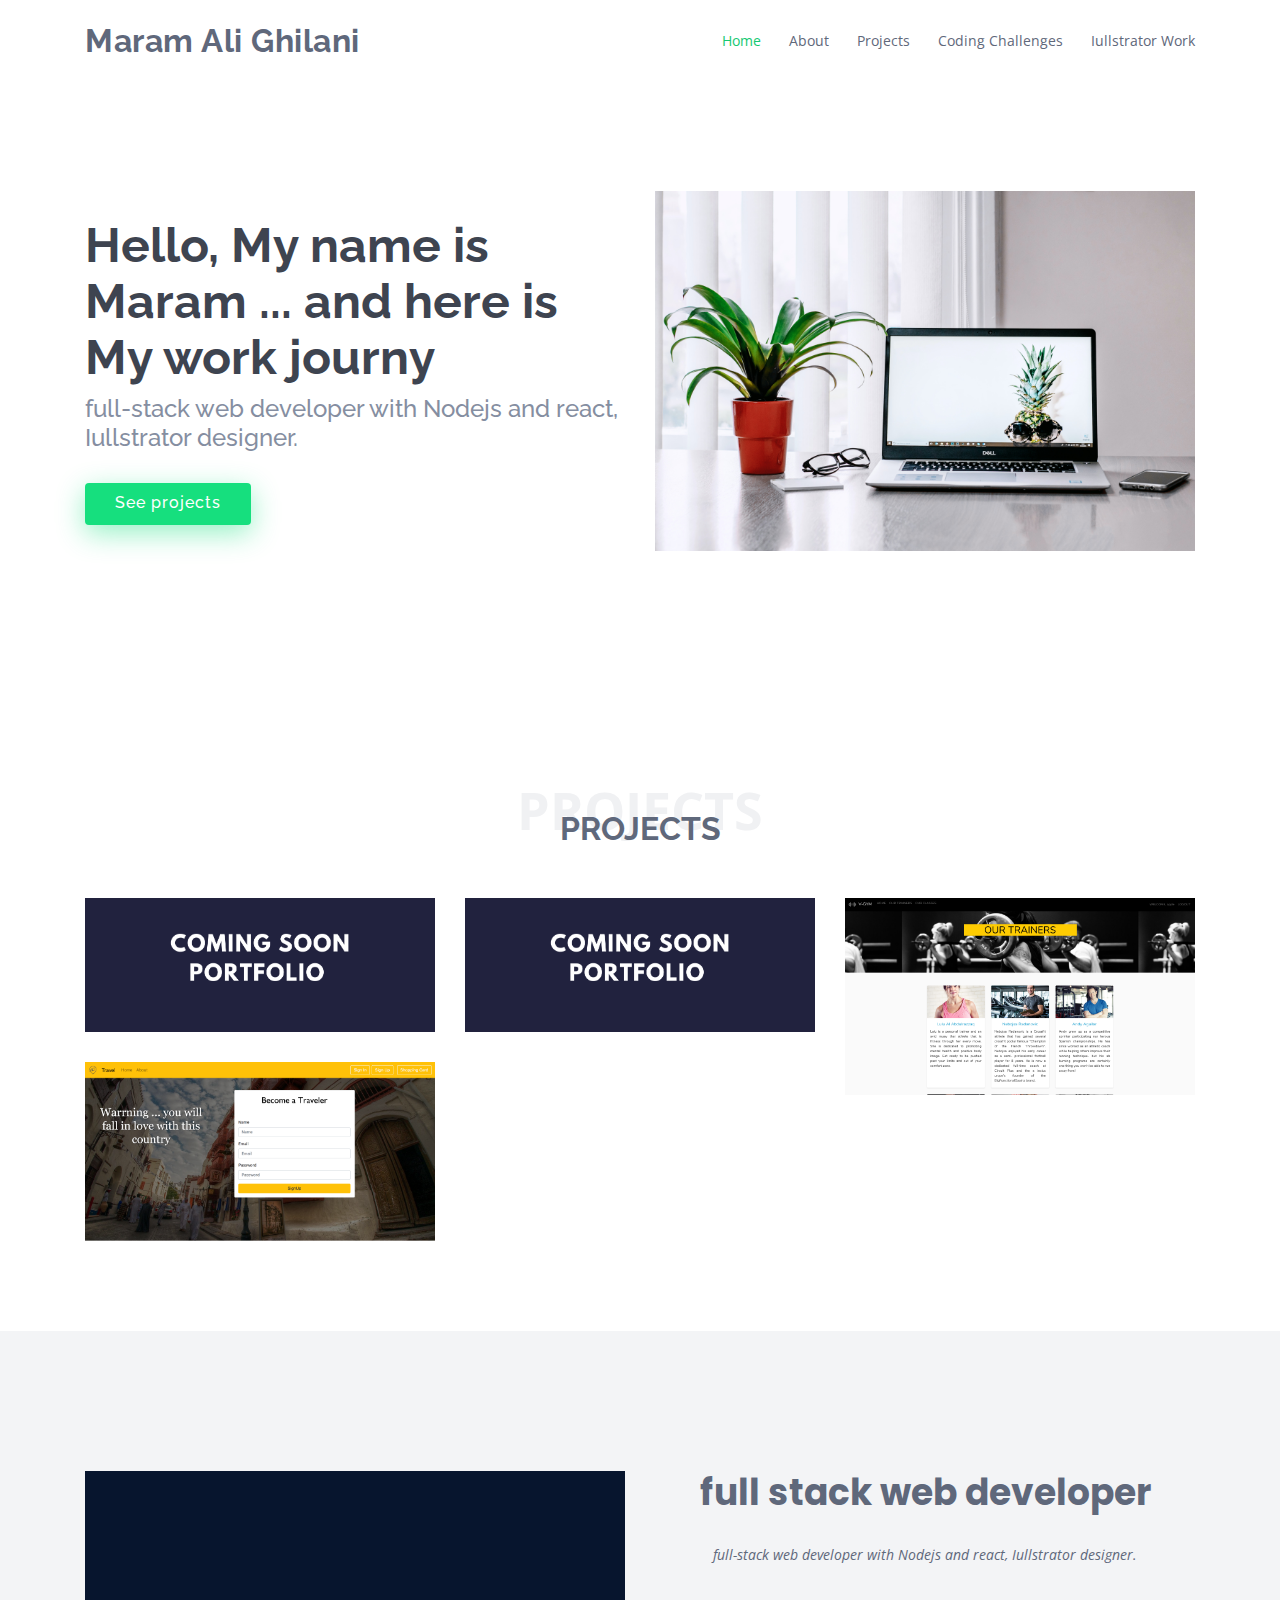
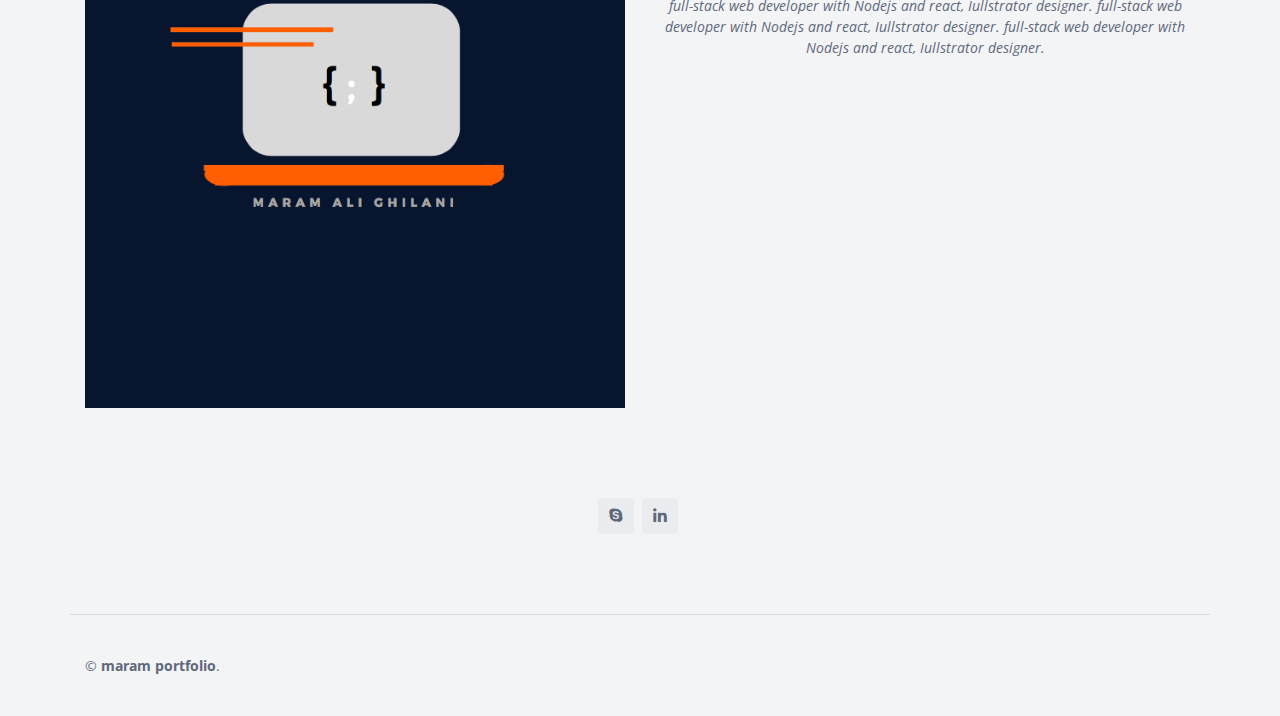
<file: index.html>
<!DOCTYPE html>
<html lang="en">

<head>
  <meta charset="utf-8">
  <meta content="width=device-width, initial-scale=1.0" name="viewport">

  <title>Maram Portfolio</title>
  <meta content="" name="descriptison">
  <meta content="" name="keywords">

  <!-- Favicons -->
  <link href="assets/img/favicon.png" rel="icon">
  <link href="assets/img/apple-touch-icon.png" rel="apple-touch-icon">

  <!-- Google Fonts -->
  <link href="https://fonts.googleapis.com/css?family=Open+Sans:300,300i,400,400i,600,600i,700,700i|Raleway:300,300i,400,400i,500,500i,600,600i,700,700i|Poppins:300,300i,400,400i,500,500i,600,600i,700,700i" rel="stylesheet">

  <!-- Vendor CSS Files -->
  <link href="assets/vendor/bootstrap/css/bootstrap.min.css" rel="stylesheet">
  <link href="assets/vendor/icofont/icofont.min.css" rel="stylesheet">
  <link href="assets/vendor/boxicons/css/boxicons.min.css" rel="stylesheet">
  <link href="assets/vendor/venobox/venobox.css" rel="stylesheet">
  <link href="assets/vendor/owl.carousel/assets/owl.carousel.min.css" rel="stylesheet">

  <!-- Template Main CSS File -->
  <link href="assets/css/style.css" rel="stylesheet">

  <!-- =======================================================
  * Template Name: eNno - v2.1.0
  * Template URL: https://bootstrapmade.com/enno-free-simple-bootstrap-template/
  * Author: BootstrapMade.com
  * License: https://bootstrapmade.com/license/
  ======================================================== -->
</head>

<body>

  <!-- ======= Header ======= -->
  <header id="header" class="fixed-top">
    <div class="container d-flex align-items-center">

      <h1 class="logo mr-auto"><a href="index.html">Maram Ali Ghilani</a></h1>
      <!-- Uncomment below if you prefer to use an image logo -->
      <!-- <a href="index.html" class="logo mr-auto"><img src="assets/img/logo.png" alt="" class="img-fluid"></a>-->

      <nav class="nav-menu d-none d-lg-block">
        <ul>
          <li class="active"><a href="index.html">Home</a></li>
          <li><a href="#about">About</a></li>
          <li><a href="#portfolio">Projects</a></li>
          
          <!-- <li><a href="#team">Team</a></li> -->
          <!-- <li class="drop-down"><a href="">Drop Down</a>
            <ul>
              <li><a href="#">Drop Down 1</a></li>
              <li class="drop-down"><a href="#">Deep Drop Down</a>
                <ul>
                  <li><a href="#">Deep Drop Down 1</a></li>
                  <li><a href="#">Deep Drop Down 2</a></li>
                  <li><a href="#">Deep Drop Down 3</a></li>
                  <li><a href="#">Deep Drop Down 4</a></li>
                  <li><a href="#">Deep Drop Down 5</a></li>
                </ul>
              </li>
              <li><a href="#">Drop Down 2</a></li>
              <li><a href="#">Drop Down 3</a></li>
              <li><a href="#">Drop Down 4</a></li>
            </ul>
          </li> -->
          <!-- <li><a href="coding-challenges-page.html">Coding Challenges</a></li> -->
          <li><a href="#">Coding Challenges</a></li>

          <li><a href="#">Iullstrator Work</a></li>
        </ul>
      </nav><!-- .nav-menu -->

      <!-- <a href="#about" class="get-started-btn scrollto">Projects</a> -->

    </div>
  </header><!-- End Header -->

  <!-- ======= Hero Section ======= -->
  <section id="hero" class="d-flex align-items-center">

    <div class="container">
      <div class="row">
        <div class="col-lg-6 pt-5 pt-lg-0 order-2 order-lg-1 d-flex flex-column justify-content-center">
          <h1>Hello, My name is Maram ... and here is My work journy </h1>
          <h2>full-stack web developer with Nodejs and react, Iullstrator designer.</h2>
          <div class="d-flex">
            <a href="#portfolio" class="btn-get-started scrollto">See projects</a>
            <!-- <a href="https://www.youtube.com/watch?v=jDDaplaOz7Q" class="venobox btn-watch-video" data-vbtype="video" data-autoplay="true"> Watch Video <i class="icofont-play-alt-2"></i></a> -->
          </div>
        </div>
        <div class="col-lg-6 order-1 order-lg-2 laptop">
          <img src="assets/img/laptop.jpg" class="img-fluid animated" alt="">
        </div>
      </div>
    </div>

  </section><!-- End Hero -->

  <main id="main">

  
    <!-- ======= Portfolio Section ======= -->
    <section id="portfolio" class="portfolio">
      <div class="container">

        <div class="section-title">
          <span>Projects</span>
          <h2>Projects</h2>
          <!-- <p>Sit sint consectetur velit quisquam cupiditate impedit suscipit alias</p> -->
        </div>

        <div class="row">
          <div class="col-lg-12 d-flex justify-content-center"
          >
            <!-- <ul id="portfolio-flters"> -->
              <!-- <li data-filter="*" class="filter-active">All</li> -->
              <!-- <li data-filter=".filter-app">App</li> -->
              <!-- <li data-filter=".filter-card">Card</li> -->
              <!-- <li data-filter=".filter-web">Web</li> -->
            <!-- </ul> -->
          </div>
        </div>

        <div class="row portfolio-container">

   
          <div class="col-lg-4 col-md-6 portfolio-item filter-card">
            <img src="assets/img/portfolio/comingsoon.png" class="img-fluid" alt="">
            <div class="portfolio-info">
              <h4>Card 2</h4>
              <p>Card</p>
              <a href="assets/img/portfolio/comingsoon.png" data-gall="portfolioGallery" class="venobox preview-link" title="Card 2"><i class="bx bx-plus"></i></a>
              <a href="portfolio-details.html" class="details-link" title="More Details"><i class="bx bx-link"></i></a>
            </div>
          </div>

          <div class="col-lg-4 col-md-6 portfolio-item filter-card">
            <img src="assets/img/portfolio/comingsoon.png" class="img-fluid" alt="">
            <div class="portfolio-info">
              <h4>Card 2</h4>
              <p>Card</p>
              <a href="assets/img/portfolio/comingsoon.png" data-gall="portfolioGallery" class="venobox preview-link" title="Card 2"><i class="bx bx-plus"></i></a>
              <a href="portfolio-details.html" class="details-link" title="More Details"><i class="bx bx-link"></i></a>
            </div>
          </div>

          <div class="col-lg-4 col-md-6 portfolio-item filter-card">
            <img src="assets/img/portfolio/v-gym2.png" class="img-fluid" alt="">
            <div class="portfolio-info">
              <h4>Card 1</h4>
              <p>Card</p>
              <a href="assets/img/portfolio/v-gym2.png" data-gall="portfolioGallery" class="venobox preview-link" title="Card 1"><i class="bx bx-plus"></i></a>
              <a href="portfolio-details.html" class="details-link" title="More Details"><i class="bx bx-link"></i></a>
            </div>
          </div>

          <div class="col-lg-4 col-md-6 portfolio-item filter-card">
            <img src="assets/img/portfolio/travel_4.png" class="img-fluid" alt="">
            <div class="portfolio-info">
              <h4>Card 3</h4>
              <p>Card</p>
              <a href="assets/img/portfolio/travel_4.png" data-gall="portfolioGallery" class="venobox preview-link" title="Card 3"><i class="bx bx-plus"></i></a>
              <a href="portfolio-details.html" class="details-link" title="More Details"><i class="bx bx-link"></i></a>
            </div>
          </div>


        </div>

      </div>
    </section><!-- End Portfolio Section -->

 
  
    <!-- ======= Testimonials Section ======= -->
    <!-- <section id="testimonials" class="testimonials section-bg">
      <div class="container">

        <div class="section-title">
          <span>Testimonials</span>
          <h2>Testimonials</h2>
          <p>Sit sint consectetur velit quisquam cupiditate impedit suscipit alias</p>
        </div>

        <div class="owl-carousel testimonials-carousel">

          <div class="testimonial-item">
            <p>
              <i class="bx bxs-quote-alt-left quote-icon-left"></i>
              Proin iaculis purus consequat sem cure digni ssim donec porttitora entum suscipit rhoncus. Accusantium quam, ultricies eget id, aliquam eget nibh et. Maecen aliquam, risus at semper.
              <i class="bx bxs-quote-alt-right quote-icon-right"></i>
            </p>
            <img src="assets/img/testimonials/testimonials-1.jpg" class="testimonial-img" alt="">
            <h3>Saul Goodman</h3>
            <h4>Ceo &amp; Founder</h4>
          </div>

          <div class="testimonial-item">
            <p>
              <i class="bx bxs-quote-alt-left quote-icon-left"></i>
              Export tempor illum tamen malis malis eram quae irure esse labore quem cillum quid cillum eram malis quorum velit fore eram velit sunt aliqua noster fugiat irure amet legam anim culpa.
              <i class="bx bxs-quote-alt-right quote-icon-right"></i>
            </p>
            <img src="assets/img/testimonials/testimonials-2.jpg" class="testimonial-img" alt="">
            <h3>Sara Wilsson</h3>
            <h4>Designer</h4>
          </div>

          <div class="testimonial-item">
            <p>
              <i class="bx bxs-quote-alt-left quote-icon-left"></i>
              Enim nisi quem export duis labore cillum quae magna enim sint quorum nulla quem veniam duis minim tempor labore quem eram duis noster aute amet eram fore quis sint minim.
              <i class="bx bxs-quote-alt-right quote-icon-right"></i>
            </p>
            <img src="assets/img/testimonials/testimonials-3.jpg" class="testimonial-img" alt="">
            <h3>Jena Karlis</h3>
            <h4>Store Owner</h4>
          </div>

          <div class="testimonial-item">
            <p>
              <i class="bx bxs-quote-alt-left quote-icon-left"></i>
              Fugiat enim eram quae cillum dolore dolor amet nulla culpa multos export minim fugiat minim velit minim dolor enim duis veniam ipsum anim magna sunt elit fore quem dolore labore illum veniam.
              <i class="bx bxs-quote-alt-right quote-icon-right"></i>
            </p>
            <img src="assets/img/testimonials/testimonials-4.jpg" class="testimonial-img" alt="">
            <h3>Matt Brandon</h3>
            <h4>Freelancer</h4>
          </div>

          <div class="testimonial-item">
            <p>
              <i class="bx bxs-quote-alt-left quote-icon-left"></i>
              Quis quorum aliqua sint quem legam fore sunt eram irure aliqua veniam tempor noster veniam enim culpa labore duis sunt culpa nulla illum cillum fugiat legam esse veniam culpa fore nisi cillum quid.
              <i class="bx bxs-quote-alt-right quote-icon-right"></i>
            </p>
            <img src="assets/img/testimonials/testimonials-5.jpg" class="testimonial-img" alt="">
            <h3>John Larson</h3>
            <h4>Entrepreneur</h4>
          </div>

        </div>

      </div>
    </section>
     -->
    <!-- End Testimonials Section -->

  

    <!-- ======= Team Section ======= -->
    <!-- <section id="team" class="team section-bg">
      <div class="container">

        <div class="section-title">
          <span>Team</span>
          <h2>Team</h2>
          <p>Sit sint consectetur velit quisquam cupiditate impedit suscipit alias</p>
        </div>

        <div class="row">
          <div class="col-lg-4 col-md-6 d-flex align-items-stretch">
            <div class="member">
              <img src="assets/img/team/team-1.jpg" alt="">
              <h4>Walter White</h4>
              <span>Chief Executive Officer</span>
              <p>
                Magni qui quod omnis unde et eos fuga et exercitationem. Odio veritatis perspiciatis quaerat qui aut aut aut
              </p>
              <div class="social">
                <a href=""><i class="icofont-twitter"></i></a>
                <a href=""><i class="icofont-facebook"></i></a>
                <a href=""><i class="icofont-instagram"></i></a>
                <a href=""><i class="icofont-linkedin"></i></a>
              </div>
            </div>
          </div>

          <div class="col-lg-4 col-md-6 d-flex align-items-stretch">
            <div class="member">
              <img src="assets/img/team/team-2.jpg" alt="">
              <h4>Sarah Jhinson</h4>
              <span>Product Manager</span>
              <p>
                Repellat fugiat adipisci nemo illum nesciunt voluptas repellendus. In architecto rerum rerum temporibus
              </p>
              <div class="social">
                <a href=""><i class="icofont-twitter"></i></a>
                <a href=""><i class="icofont-facebook"></i></a>
                <a href=""><i class="icofont-instagram"></i></a>
                <a href=""><i class="icofont-linkedin"></i></a>
              </div>
            </div>
          </div>

          <div class="col-lg-4 col-md-6 d-flex align-items-stretch">
            <div class="member">
              <img src="assets/img/team/team-3.jpg" alt="">
              <h4>William Anderson</h4>
              <span>CTO</span>
              <p>
                Voluptas necessitatibus occaecati quia. Earum totam consequuntur qui porro et laborum toro des clara
              </p>
              <div class="social">
                <a href=""><i class="icofont-twitter"></i></a>
                <a href=""><i class="icofont-facebook"></i></a>
                <a href=""><i class="icofont-instagram"></i></a>
                <a href=""><i class="icofont-linkedin"></i></a>
              </div>
            </div>
          </div>

        </div>

      </div>
    </section> -->
    <!-- End Team Section -->

  </main><!-- End #main -->

  <!-- ======= Footer ======= -->
  <footer id="footer">

    <div class="footer-top">

         <!-- ======= About Section ======= -->
         <section id="about" class="about">
          <div class="container">
    
            <div class="row">
              <div class="col-lg-6">
                <img src="assets/img/logo_6.png" class="img-fluid" alt="">
                <!-- <div class="testimonial-item">
                <img src="assets/img/testimonials/testimonials-1.jpg" class="testimonial-img" alt="">
              </div> -->
    
              </div>
              <div class="col-lg-6 pt-4 pt-lg-0 content">
                <h3>full stack web developer</h3>
                <p class="font-italic">
                  full-stack web developer with Nodejs and react, Iullstrator designer.
                </p>
                <!-- <ul>
                  <li><i class="icofont-check-circled"></i> Ullamco laboris nisi ut aliquip ex ea commodo consequat</li>
                  <li><i class="icofont-check-circled"></i> Duis aute irure dolor in reprehenderit in voluptate velit</li>
                  <li><i class="icofont-check-circled"></i> Ullamco laboris nisi ut aliquip ex ea commodo consequat. Duis aute irure dolor in reprehenderit in voluptate trideta storacalaperda</li>
                </ul> -->
                <p>
                  full-stack web developer with Nodejs and react, Iullstrator designer.
                  full-stack web developer with Nodejs and react, Iullstrator designer.
                  full-stack web developer with Nodejs and react, Iullstrator designer.
  
              
                </p>
              </div>
            </div>
    
          </div>
        </section>
        <!-- End About Section -->
    

      

   

        <div class="social-links">
          <a href="#" class="google-plus"><i class="bx bxl-skype"></i></a>
          <a href="https://www.linkedin.com/in/maram-ghilani/" class="linkedin"><i class="bx bxl-linkedin"></i></a>
        </div>

    
    </div>

    <div class="container footer-bottom clearfix">


    
     
      <div class="copyright">
        &copy;  <strong><span>maram portfolio</span></strong>. 
      </div>
      <div class="credits">
        <!-- All the links in the footer should remain intact. -->
        <!-- You can delete the links only if you purchased the pro version. -->
        <!-- Licensing information: https://bootstrapmade.com/license/ -->
        <!-- Purchase the pro version with working PHP/AJAX contact form: https://bootstrapmade.com/enno-free-simple-bootstrap-template/ -->
        <!-- Designed by <a href="https://bootstrapmade.com/">BootstrapMade</a> -->
      </div>
    </div>
  </footer><!-- End Footer -->

  <a href="#" class="back-to-top"><i class="icofont-simple-up"></i></a>

  <!-- Vendor JS Files -->
  <script src="assets/vendor/jquery/jquery.min.js"></script>
  <script src="assets/vendor/bootstrap/js/bootstrap.bundle.min.js"></script>
  <script src="assets/vendor/jquery.easing/jquery.easing.min.js"></script>
  <script src="assets/vendor/php-email-form/validate.js"></script>
  <script src="assets/vendor/waypoints/jquery.waypoints.min.js"></script>
  <script src="assets/vendor/counterup/counterup.min.js"></script>
  <script src="assets/vendor/isotope-layout/isotope.pkgd.min.js"></script>
  <script src="assets/vendor/venobox/venobox.min.js"></script>
  <script src="assets/vendor/owl.carousel/owl.carousel.min.js"></script>

  <!-- Template Main JS File -->
  <script src="assets/js/main.js"></script>

</body>

</html>
</file>
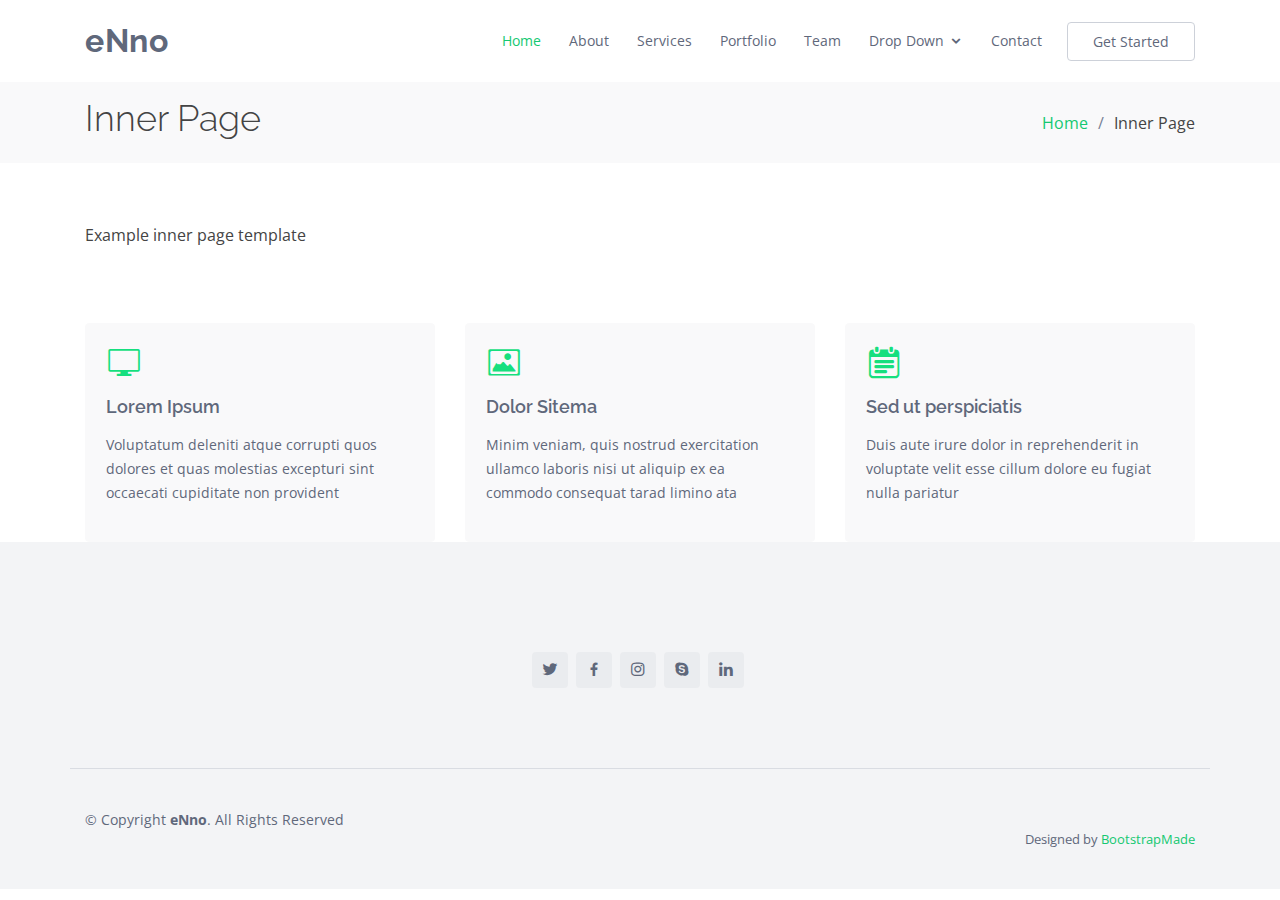
<file: coding-challenges-page.html>
<!DOCTYPE html>
<html lang="en">

<head>
  <meta charset="utf-8">
  <meta content="width=device-width, initial-scale=1.0" name="viewport">

  <title>Coding Challenges </title>
  <meta content="" name="descriptison">
  <meta content="" name="keywords">

  <!-- Favicons -->
  <link href="assets/img/favicon.png" rel="icon">
  <link href="assets/img/apple-touch-icon.png" rel="apple-touch-icon">

  <!-- Google Fonts -->
  <link href="https://fonts.googleapis.com/css?family=Open+Sans:300,300i,400,400i,600,600i,700,700i|Raleway:300,300i,400,400i,500,500i,600,600i,700,700i|Poppins:300,300i,400,400i,500,500i,600,600i,700,700i" rel="stylesheet">

  <!-- Vendor CSS Files -->
  <link href="assets/vendor/bootstrap/css/bootstrap.min.css" rel="stylesheet">
  <link href="assets/vendor/icofont/icofont.min.css" rel="stylesheet">
  <link href="assets/vendor/boxicons/css/boxicons.min.css" rel="stylesheet">
  <link href="assets/vendor/venobox/venobox.css" rel="stylesheet">
  <link href="assets/vendor/owl.carousel/assets/owl.carousel.min.css" rel="stylesheet">

  <!-- Template Main CSS File -->
  <link href="assets/css/style.css" rel="stylesheet">

  <!-- =======================================================
  * Template Name: eNno - v2.1.0
  * Template URL: https://bootstrapmade.com/enno-free-simple-bootstrap-template/
  * Author: BootstrapMade.com
  * License: https://bootstrapmade.com/license/
  ======================================================== -->
</head>

<body>

  <!-- ======= Header ======= -->
  <header id="header" class="fixed-top">
    <div class="container d-flex align-items-center">

      <h1 class="logo mr-auto"><a href="index.html">eNno</a></h1>
      <!-- Uncomment below if you prefer to use an image logo -->
      <!-- <a href="index.html" class="logo mr-auto"><img src="assets/img/logo.png" alt="" class="img-fluid"></a>-->

      <nav class="nav-menu d-none d-lg-block">
        <ul>
          <li class="active"><a href="index.html">Home</a></li>
          <li><a href="#about">About</a></li>
          <li><a href="#services">Services</a></li>
          <li><a href="#portfolio">Portfolio</a></li>
          <li><a href="#team">Team</a></li>
          <li class="drop-down"><a href="">Drop Down</a>
            <ul>
              <li><a href="#">Drop Down 1</a></li>
              <li class="drop-down"><a href="#">Deep Drop Down</a>
                <ul>
                  <li><a href="#">Deep Drop Down 1</a></li>
                  <li><a href="#">Deep Drop Down 2</a></li>
                  <li><a href="#">Deep Drop Down 3</a></li>
                  <li><a href="#">Deep Drop Down 4</a></li>
                  <li><a href="#">Deep Drop Down 5</a></li>
                </ul>
              </li>
              <li><a href="#">Drop Down 2</a></li>
              <li><a href="#">Drop Down 3</a></li>
              <li><a href="#">Drop Down 4</a></li>
            </ul>
          </li>
          <li><a href="#contact">Contact</a></li>

        </ul>
      </nav><!-- .nav-menu -->

      <a href="#about" class="get-started-btn scrollto">Get Started</a>

    </div>
  </header><!-- End Header -->

  <main id="main">

    <!-- ======= Breadcrumbs ======= -->
    <section class="breadcrumbs">
      <div class="container">

        <div class="d-flex justify-content-between align-items-center">
          <h2>Inner Page</h2>
          <ol>
            <li><a href="index.html">Home</a></li>
            <li>Inner Page</li>
          </ol>
        </div>

      </div>
    </section><!-- End Breadcrumbs -->

    <section class="inner-page">
      <div class="container">
        <p>
          Example inner page template
        </p>
      </div>
    </section>

    
    <!-- ======= Featured Services Section ======= -->
    <section id="featured-services" class="featured-services">
        <div class="container">
  
          <div class="row">
            <div class="col-lg-4 col-md-6">
              <div class="icon-box">
                <div class="icon"><i class="icofont-computer"></i></div>
                <h4 class="title"><a href="">Lorem Ipsum</a></h4>
                <p class="description">Voluptatum deleniti atque corrupti quos dolores et quas molestias excepturi sint occaecati cupiditate non provident</p>
              </div>
            </div>
            <div class="col-lg-4 col-md-6 mt-4 mt-md-0">
              <div class="icon-box">
                <div class="icon"><i class="icofont-image"></i></div>
                <h4 class="title"><a href="">Dolor Sitema</a></h4>
                <p class="description">Minim veniam, quis nostrud exercitation ullamco laboris nisi ut aliquip ex ea commodo consequat tarad limino ata</p>
              </div>
            </div>
            <div class="col-lg-4 col-md-6 mt-4 mt-lg-0">
              <div class="icon-box">
                <div class="icon"><i class="icofont-tasks-alt"></i></div>
                <h4 class="title"><a href="">Sed ut perspiciatis</a></h4>
                <p class="description">Duis aute irure dolor in reprehenderit in voluptate velit esse cillum dolore eu fugiat nulla pariatur</p>
              </div>
            </div>
          </div>
  
        </div>
      </section><!-- End Featured Services Section -->
  
  </main><!-- End #main -->

  <!-- ======= Footer ======= -->
  <footer id="footer">

    <div class="footer-top">

 


        <div class="social-links">
          <a href="#" class="twitter"><i class="bx bxl-twitter"></i></a>
          <a href="#" class="facebook"><i class="bx bxl-facebook"></i></a>
          <a href="#" class="instagram"><i class="bx bxl-instagram"></i></a>
          <a href="#" class="google-plus"><i class="bx bxl-skype"></i></a>
          <a href="#" class="linkedin"><i class="bx bxl-linkedin"></i></a>
        </div>

      </div>
    

    <div class="container footer-bottom clearfix">
      <div class="copyright">
        &copy; Copyright <strong><span>eNno</span></strong>. All Rights Reserved
      </div>
      <div class="credits">
        <!-- All the links in the footer should remain intact. -->
        <!-- You can delete the links only if you purchased the pro version. -->
        <!-- Licensing information: https://bootstrapmade.com/license/ -->
        <!-- Purchase the pro version with working PHP/AJAX contact form: https://bootstrapmade.com/enno-free-simple-bootstrap-template/ -->
        Designed by <a href="https://bootstrapmade.com/">BootstrapMade</a>
      </div>
    </div>
  </footer><!-- End Footer -->

  <a href="#" class="back-to-top"><i class="icofont-simple-up"></i></a>

  <!-- Vendor JS Files -->
  <script src="assets/vendor/jquery/jquery.min.js"></script>
  <script src="assets/vendor/bootstrap/js/bootstrap.bundle.min.js"></script>
  <script src="assets/vendor/jquery.easing/jquery.easing.min.js"></script>
  <script src="assets/vendor/php-email-form/validate.js"></script>
  <script src="assets/vendor/waypoints/jquery.waypoints.min.js"></script>
  <script src="assets/vendor/counterup/counterup.min.js"></script>
  <script src="assets/vendor/isotope-layout/isotope.pkgd.min.js"></script>
  <script src="assets/vendor/venobox/venobox.min.js"></script>
  <script src="assets/vendor/owl.carousel/owl.carousel.min.js"></script>

  <!-- Template Main JS File -->
  <script src="assets/js/main.js"></script>

</body>

</html>
</file>
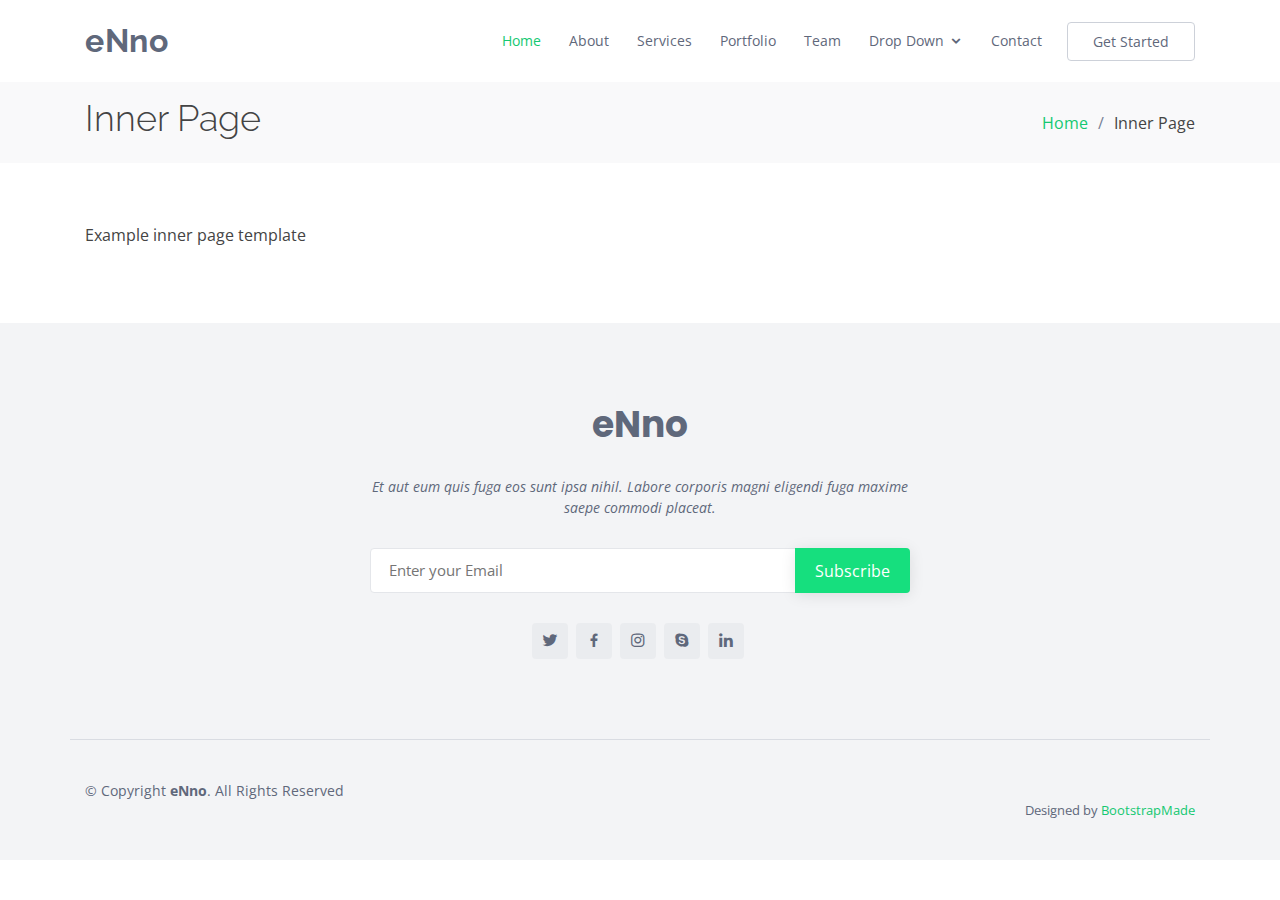
<file: inner-page.html>
<!DOCTYPE html>
<html lang="en">

<head>
  <meta charset="utf-8">
  <meta content="width=device-width, initial-scale=1.0" name="viewport">

  <title>Inner Page </title>
  <meta content="" name="descriptison">
  <meta content="" name="keywords">

  <!-- Favicons -->
  <link href="assets/img/favicon.png" rel="icon">
  <link href="assets/img/apple-touch-icon.png" rel="apple-touch-icon">

  <!-- Google Fonts -->
  <link href="https://fonts.googleapis.com/css?family=Open+Sans:300,300i,400,400i,600,600i,700,700i|Raleway:300,300i,400,400i,500,500i,600,600i,700,700i|Poppins:300,300i,400,400i,500,500i,600,600i,700,700i" rel="stylesheet">

  <!-- Vendor CSS Files -->
  <link href="assets/vendor/bootstrap/css/bootstrap.min.css" rel="stylesheet">
  <link href="assets/vendor/icofont/icofont.min.css" rel="stylesheet">
  <link href="assets/vendor/boxicons/css/boxicons.min.css" rel="stylesheet">
  <link href="assets/vendor/venobox/venobox.css" rel="stylesheet">
  <link href="assets/vendor/owl.carousel/assets/owl.carousel.min.css" rel="stylesheet">

  <!-- Template Main CSS File -->
  <link href="assets/css/style.css" rel="stylesheet">

  <!-- =======================================================
  * Template Name: eNno - v2.1.0
  * Template URL: https://bootstrapmade.com/enno-free-simple-bootstrap-template/
  * Author: BootstrapMade.com
  * License: https://bootstrapmade.com/license/
  ======================================================== -->
</head>

<body>

  <!-- ======= Header ======= -->
  <header id="header" class="fixed-top">
    <div class="container d-flex align-items-center">

      <h1 class="logo mr-auto"><a href="index.html">eNno</a></h1>
      <!-- Uncomment below if you prefer to use an image logo -->
      <!-- <a href="index.html" class="logo mr-auto"><img src="assets/img/logo.png" alt="" class="img-fluid"></a>-->

      <nav class="nav-menu d-none d-lg-block">
        <ul>
          <li class="active"><a href="index.html">Home</a></li>
          <li><a href="#about">About</a></li>
          <li><a href="#services">Services</a></li>
          <li><a href="#portfolio">Portfolio</a></li>
          <li><a href="#team">Team</a></li>
          <li class="drop-down"><a href="">Drop Down</a>
            <ul>
              <li><a href="#">Drop Down 1</a></li>
              <li class="drop-down"><a href="#">Deep Drop Down</a>
                <ul>
                  <li><a href="#">Deep Drop Down 1</a></li>
                  <li><a href="#">Deep Drop Down 2</a></li>
                  <li><a href="#">Deep Drop Down 3</a></li>
                  <li><a href="#">Deep Drop Down 4</a></li>
                  <li><a href="#">Deep Drop Down 5</a></li>
                </ul>
              </li>
              <li><a href="#">Drop Down 2</a></li>
              <li><a href="#">Drop Down 3</a></li>
              <li><a href="#">Drop Down 4</a></li>
            </ul>
          </li>
          <li><a href="#contact">Contact</a></li>

        </ul>
      </nav><!-- .nav-menu -->

      <a href="#about" class="get-started-btn scrollto">Get Started</a>

    </div>
  </header><!-- End Header -->

  <main id="main">

    <!-- ======= Breadcrumbs ======= -->
    <section class="breadcrumbs">
      <div class="container">

        <div class="d-flex justify-content-between align-items-center">
          <h2>Inner Page</h2>
          <ol>
            <li><a href="index.html">Home</a></li>
            <li>Inner Page</li>
          </ol>
        </div>

      </div>
    </section><!-- End Breadcrumbs -->

    <section class="inner-page">
      <div class="container">
        <p>
          Example inner page template
        </p>
      </div>
    </section>

  </main><!-- End #main -->

  <!-- ======= Footer ======= -->
  <footer id="footer">

    <div class="footer-top">

      <div class="container">

        <div class="row  justify-content-center">
          <div class="col-lg-6">
            <h3>eNno</h3>
            <p>Et aut eum quis fuga eos sunt ipsa nihil. Labore corporis magni eligendi fuga maxime saepe commodi placeat.</p>
          </div>
        </div>

        <div class="row footer-newsletter justify-content-center">
          <div class="col-lg-6">
            <form action="" method="post">
              <input type="email" name="email" placeholder="Enter your Email"><input type="submit" value="Subscribe">
            </form>
          </div>
        </div>

        <div class="social-links">
          <a href="#" class="twitter"><i class="bx bxl-twitter"></i></a>
          <a href="#" class="facebook"><i class="bx bxl-facebook"></i></a>
          <a href="#" class="instagram"><i class="bx bxl-instagram"></i></a>
          <a href="#" class="google-plus"><i class="bx bxl-skype"></i></a>
          <a href="#" class="linkedin"><i class="bx bxl-linkedin"></i></a>
        </div>

      </div>
    </div>

    <div class="container footer-bottom clearfix">
      <div class="copyright">
        &copy; Copyright <strong><span>eNno</span></strong>. All Rights Reserved
      </div>
      <div class="credits">
        <!-- All the links in the footer should remain intact. -->
        <!-- You can delete the links only if you purchased the pro version. -->
        <!-- Licensing information: https://bootstrapmade.com/license/ -->
        <!-- Purchase the pro version with working PHP/AJAX contact form: https://bootstrapmade.com/enno-free-simple-bootstrap-template/ -->
        Designed by <a href="https://bootstrapmade.com/">BootstrapMade</a>
      </div>
    </div>
  </footer><!-- End Footer -->

  <a href="#" class="back-to-top"><i class="icofont-simple-up"></i></a>

  <!-- Vendor JS Files -->
  <script src="assets/vendor/jquery/jquery.min.js"></script>
  <script src="assets/vendor/bootstrap/js/bootstrap.bundle.min.js"></script>
  <script src="assets/vendor/jquery.easing/jquery.easing.min.js"></script>
  <script src="assets/vendor/php-email-form/validate.js"></script>
  <script src="assets/vendor/waypoints/jquery.waypoints.min.js"></script>
  <script src="assets/vendor/counterup/counterup.min.js"></script>
  <script src="assets/vendor/isotope-layout/isotope.pkgd.min.js"></script>
  <script src="assets/vendor/venobox/venobox.min.js"></script>
  <script src="assets/vendor/owl.carousel/owl.carousel.min.js"></script>

  <!-- Template Main JS File -->
  <script src="assets/js/main.js"></script>

</body>

</html>
</file>
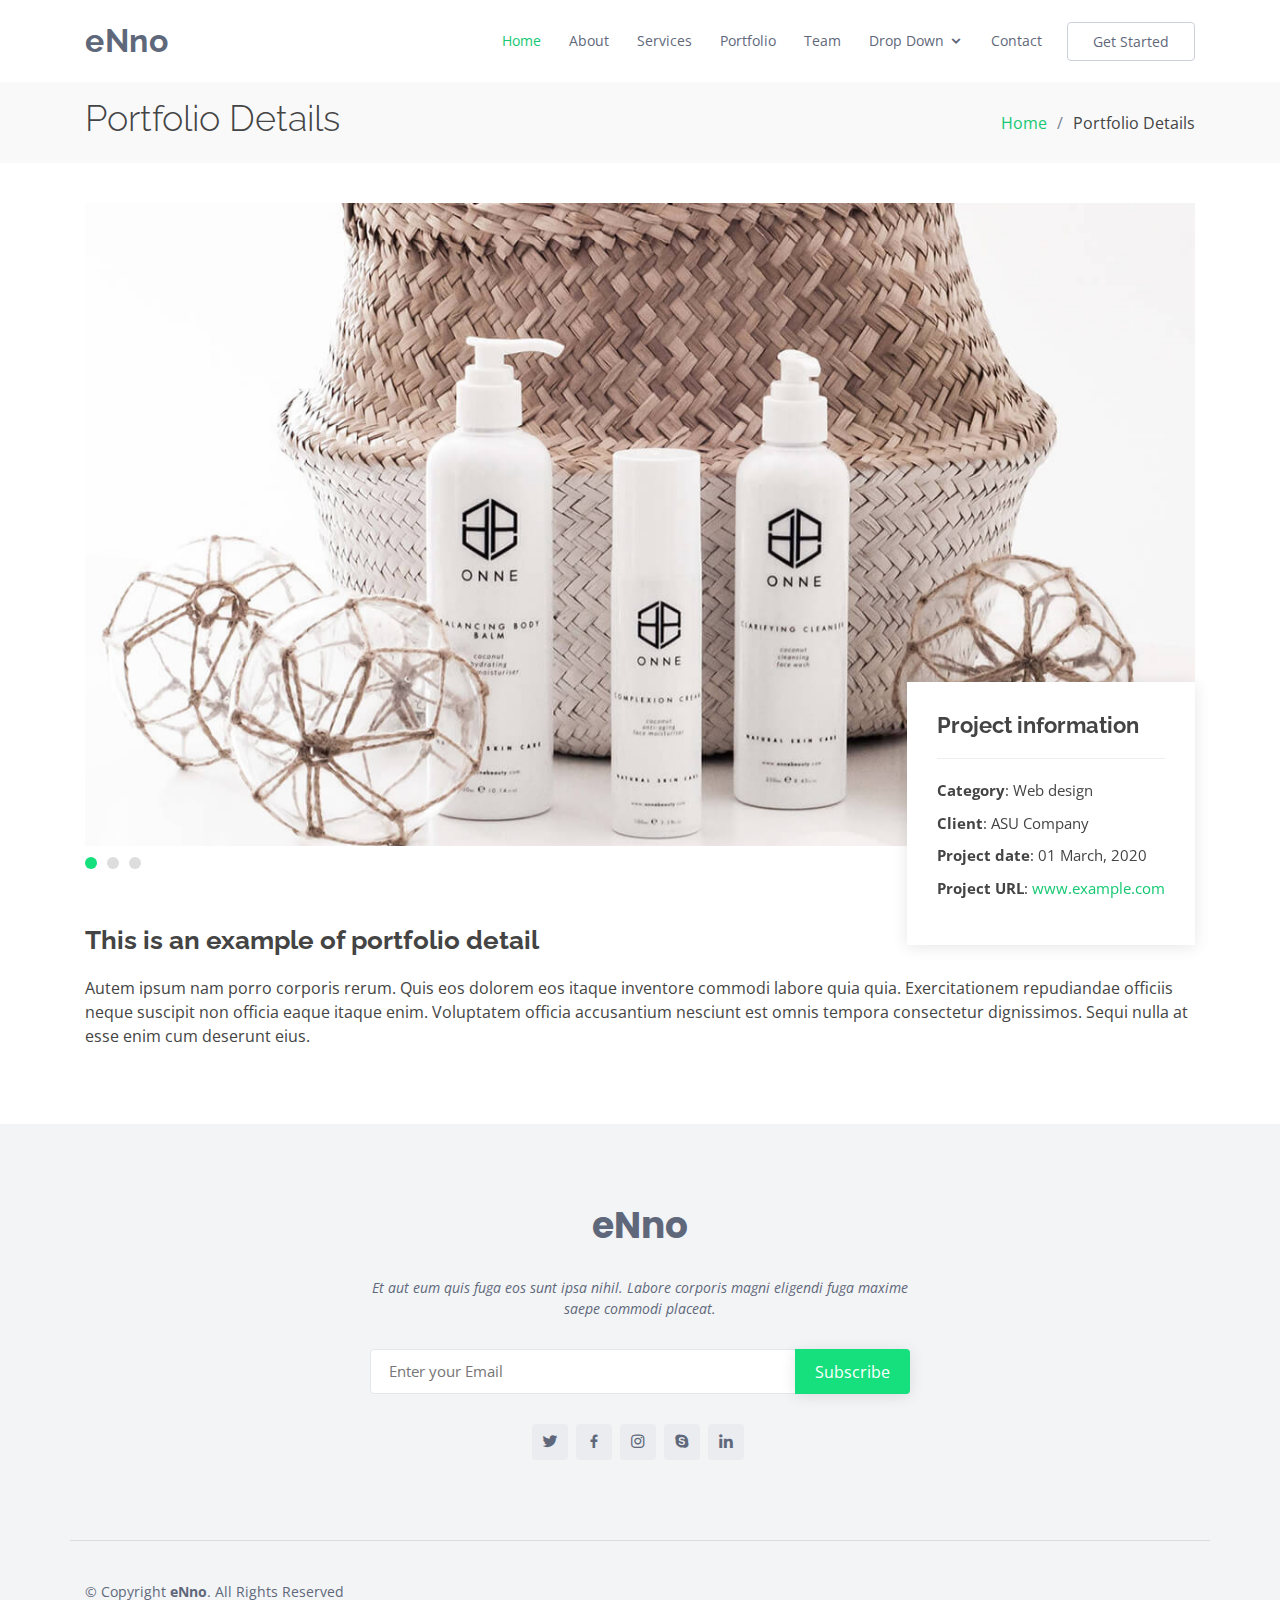
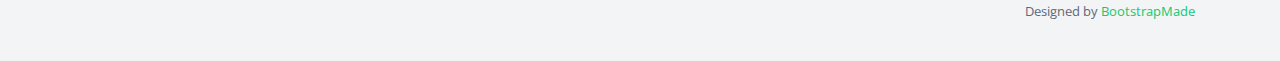
<file: portfolio-details.html>
<!DOCTYPE html>
<html lang="en">

<head>
  <meta charset="utf-8">
  <meta content="width=device-width, initial-scale=1.0" name="viewport">

  <title>Portfolio Details - eNno Bootstrap Template</title>
  <meta content="" name="descriptison">
  <meta content="" name="keywords">

  <!-- Favicons -->
  <link href="assets/img/favicon.png" rel="icon">
  <link href="assets/img/apple-touch-icon.png" rel="apple-touch-icon">

  <!-- Google Fonts -->
  <link href="https://fonts.googleapis.com/css?family=Open+Sans:300,300i,400,400i,600,600i,700,700i|Raleway:300,300i,400,400i,500,500i,600,600i,700,700i|Poppins:300,300i,400,400i,500,500i,600,600i,700,700i" rel="stylesheet">

  <!-- Vendor CSS Files -->
  <link href="assets/vendor/bootstrap/css/bootstrap.min.css" rel="stylesheet">
  <link href="assets/vendor/icofont/icofont.min.css" rel="stylesheet">
  <link href="assets/vendor/boxicons/css/boxicons.min.css" rel="stylesheet">
  <link href="assets/vendor/venobox/venobox.css" rel="stylesheet">
  <link href="assets/vendor/owl.carousel/assets/owl.carousel.min.css" rel="stylesheet">

  <!-- Template Main CSS File -->
  <link href="assets/css/style.css" rel="stylesheet">

  <!-- =======================================================
  * Template Name: eNno - v2.1.0
  * Template URL: https://bootstrapmade.com/enno-free-simple-bootstrap-template/
  * Author: BootstrapMade.com
  * License: https://bootstrapmade.com/license/
  ======================================================== -->
</head>

<body>

  <!-- ======= Header ======= -->
  <header id="header" class="fixed-top">
    <div class="container d-flex align-items-center">

      <h1 class="logo mr-auto"><a href="index.html">eNno</a></h1>
      <!-- Uncomment below if you prefer to use an image logo -->
      <!-- <a href="index.html" class="logo mr-auto"><img src="assets/img/logo.png" alt="" class="img-fluid"></a>-->

      <nav class="nav-menu d-none d-lg-block">
        <ul>
          <li class="active"><a href="index.html">Home</a></li>
          <li><a href="#about">About</a></li>
          <li><a href="#services">Services</a></li>
          <li><a href="#portfolio">Portfolio</a></li>
          <li><a href="#team">Team</a></li>
          <li class="drop-down"><a href="">Drop Down</a>
            <ul>
              <li><a href="#">Drop Down 1</a></li>
              <li class="drop-down"><a href="#">Deep Drop Down</a>
                <ul>
                  <li><a href="#">Deep Drop Down 1</a></li>
                  <li><a href="#">Deep Drop Down 2</a></li>
                  <li><a href="#">Deep Drop Down 3</a></li>
                  <li><a href="#">Deep Drop Down 4</a></li>
                  <li><a href="#">Deep Drop Down 5</a></li>
                </ul>
              </li>
              <li><a href="#">Drop Down 2</a></li>
              <li><a href="#">Drop Down 3</a></li>
              <li><a href="#">Drop Down 4</a></li>
            </ul>
          </li>
          <li><a href="#contact">Contact</a></li>

        </ul>
      </nav><!-- .nav-menu -->

      <a href="#about" class="get-started-btn scrollto">Get Started</a>

    </div>
  </header><!-- End Header -->

  <main id="main">

    <!-- ======= Breadcrumbs ======= -->
    <section id="breadcrumbs" class="breadcrumbs">
      <div class="container">

        <div class="d-flex justify-content-between align-items-center">
          <h2>Portfolio Details</h2>
          <ol>
            <li><a href="index.html">Home</a></li>
            <li>Portfolio Details</li>
          </ol>
        </div>

      </div>
    </section><!-- End Breadcrumbs -->

    <!-- ======= Portfolio Details Section ======= -->
    <section id="portfolio-details" class="portfolio-details">
      <div class="container">

        <div class="portfolio-details-container">

          <div class="owl-carousel portfolio-details-carousel">
            <img src="assets/img/portfolio/portfolio-details-1.jpg" class="img-fluid" alt="">
            <img src="assets/img/portfolio/portfolio-details-2.jpg" class="img-fluid" alt="">
            <img src="assets/img/portfolio/portfolio-details-3.jpg" class="img-fluid" alt="">
          </div>

          <div class="portfolio-info">
            <h3>Project information</h3>
            <ul>
              <li><strong>Category</strong>: Web design</li>
              <li><strong>Client</strong>: ASU Company</li>
              <li><strong>Project date</strong>: 01 March, 2020</li>
              <li><strong>Project URL</strong>: <a href="#">www.example.com</a></li>
            </ul>
          </div>

        </div>

        <div class="portfolio-description">
          <h2>This is an example of portfolio detail</h2>
          <p>
            Autem ipsum nam porro corporis rerum. Quis eos dolorem eos itaque inventore commodi labore quia quia. Exercitationem repudiandae officiis neque suscipit non officia eaque itaque enim. Voluptatem officia accusantium nesciunt est omnis tempora consectetur dignissimos. Sequi nulla at esse enim cum deserunt eius.
          </p>
        </div>

      </div>
    </section><!-- End Portfolio Details Section -->

  </main><!-- End #main -->

  <!-- ======= Footer ======= -->
  <footer id="footer">

    <div class="footer-top">

      <div class="container">

        <div class="row  justify-content-center">
          <div class="col-lg-6">
            <h3>eNno</h3>
            <p>Et aut eum quis fuga eos sunt ipsa nihil. Labore corporis magni eligendi fuga maxime saepe commodi placeat.</p>
          </div>
        </div>

        <div class="row footer-newsletter justify-content-center">
          <div class="col-lg-6">
            <form action="" method="post">
              <input type="email" name="email" placeholder="Enter your Email"><input type="submit" value="Subscribe">
            </form>
          </div>
        </div>

        <div class="social-links">
          <a href="#" class="twitter"><i class="bx bxl-twitter"></i></a>
          <a href="#" class="facebook"><i class="bx bxl-facebook"></i></a>
          <a href="#" class="instagram"><i class="bx bxl-instagram"></i></a>
          <a href="#" class="google-plus"><i class="bx bxl-skype"></i></a>
          <a href="#" class="linkedin"><i class="bx bxl-linkedin"></i></a>
        </div>

      </div>
    </div>

    <div class="container footer-bottom clearfix">
      <div class="copyright">
        &copy; Copyright <strong><span>eNno</span></strong>. All Rights Reserved
      </div>
      <div class="credits">
        <!-- All the links in the footer should remain intact. -->
        <!-- You can delete the links only if you purchased the pro version. -->
        <!-- Licensing information: https://bootstrapmade.com/license/ -->
        <!-- Purchase the pro version with working PHP/AJAX contact form: https://bootstrapmade.com/enno-free-simple-bootstrap-template/ -->
        Designed by <a href="https://bootstrapmade.com/">BootstrapMade</a>
      </div>
    </div>
  </footer><!-- End Footer -->

  <a href="#" class="back-to-top"><i class="icofont-simple-up"></i></a>

  <!-- Vendor JS Files -->
  <script src="assets/vendor/jquery/jquery.min.js"></script>
  <script src="assets/vendor/bootstrap/js/bootstrap.bundle.min.js"></script>
  <script src="assets/vendor/jquery.easing/jquery.easing.min.js"></script>
  <script src="assets/vendor/php-email-form/validate.js"></script>
  <script src="assets/vendor/waypoints/jquery.waypoints.min.js"></script>
  <script src="assets/vendor/counterup/counterup.min.js"></script>
  <script src="assets/vendor/isotope-layout/isotope.pkgd.min.js"></script>
  <script src="assets/vendor/venobox/venobox.min.js"></script>
  <script src="assets/vendor/owl.carousel/owl.carousel.min.js"></script>

  <!-- Template Main JS File -->
  <script src="assets/js/main.js"></script>

</body>

</html>
</file>
<file: assets/vendor/venobox/venobox.css>
/* ------ venobox.css --------*/
.vbox-overlay *, .vbox-overlay *:before, .vbox-overlay *:after{
    -webkit-backface-visibility: hidden;
    -webkit-box-sizing:border-box;
    -moz-box-sizing:border-box;
    box-sizing:border-box;
}
.vbox-overlay * { 
    -webkit-backface-visibility: visible;
    backface-visibility: visible;
}
.vbox-overlay{
    display: -webkit-flex;
    display: flex;
    -webkit-flex-direction: column;
    flex-direction: column;
    -webkit-justify-content: center;
    justify-content: center;
    -webkit-align-items: center;
    align-items: center;
    position: fixed;
    left: 0;
    top: 0;
    bottom: 0;
    right: 0;
    z-index: 999999;
}

/* ----- navigation ----- */
.vbox-title{
    width: 100%;
    height: 40px;
    float: left;
    text-align: center;
    line-height: 28px;
    font-size: 12px;
    padding: 6px 50px;
    overflow: hidden;
    position: fixed;
    display: none;
    left: 0;
    z-index: 89;
}
.vbox-close{
    cursor: pointer;
    position: fixed;
    top: -1px;
    right: 0;
    width: 50px;
    height: 40px;
    padding: 6px;
    display: block;
    background-position:10px center;
    overflow: hidden;
    font-size: 24px;
    line-height: 1;
    text-align: center;
    z-index: 99;
}
.vbox-left{
    cursor: pointer;
    position: fixed;
    left: 0;
    height: 40px;
    overflow: hidden;
    line-height: 28px;
    font-size: 12px;
    z-index: 99;
    display: flex;
    align-items:center;
}
.vbox-num{
    display: inline-block;
    margin: 6px 0 6px 15px;
}
/* ----- Social share ----- */
.vbox-share{
    line-height: 28px;
    font-size: 12px;
    overflow: hidden;
    position: fixed;
    left: 0;
    z-index: 98;
    display: flex;
    align-items:center;
    justify-content: center;
    width: 100%;
    text-align: center;
}
.vbox-share svg{
    max-height: 28px;
    width: 28px;
    z-index: 10;
    margin-left: 12px;
    margin-top: 6px;
    margin-bottom: 6px;
    vertical-align: middle;
}


/* ----- navigation ARROWS ----- */
.vbox-next, .vbox-prev{
    position: fixed;
    top: 50%;
    margin-top: -15px;
    overflow: hidden;
    cursor: pointer;
    display: block;
    width: 45px;
    height: 45px;
    z-index: 99;
}
.vbox-next span, .vbox-prev span{
    position: relative;
    width: 20px;
    height: 20px;
    border: 2px solid transparent;
    border-top-color: #B6B6B6;
    border-right-color: #B6B6B6;
    text-indent: -100px;
    position: absolute;
    top: 8px;
    display: block;
}
.vbox-prev{
    left: 15px;
}
.vbox-next{
    right: 15px;
}
.vbox-prev span{
    left: 10px;
    -ms-transform: rotate(-135deg);
    -webkit-transform: rotate(-135deg);
    transform: rotate(-135deg);
}
.vbox-next span{
    -ms-transform: rotate(45deg);
    -webkit-transform: rotate(45deg);
    transform: rotate(45deg);
    right: 10px;
}
/* ------- inline window ------ */
.vbox-inline{
    width: 420px;
    height: 315px;
    height: 70vh;
    padding: 10px;
    background: #fff;
    margin: 0 auto;
    overflow: auto;
    text-align: left;
}
/* ------- Video & iFrames window ------ */
.venoframe{
    max-width: 100%;
    width: 100%;
    border: none;
    width: 100%;
    height: 260px;
    height: 70vh;
}
.venoframe.vbvid{
    height: 260px;
}
@media (min-width: 768px) {
    .venoframe, .vbox-inline{
        width: 90%;
        height: 360px;
        height: 70vh;
    }
    .venoframe.vbvid{
        width: 640px;
        height: 360px;
    }
}
@media (min-width: 992px) {
    .venoframe, .vbox-inline{
        max-width: 1200px;
        width: 80%;
        height: 540px;
        height: 70vh;
    }
    .venoframe.vbvid{
        width: 960px;
        height: 540px;
    }
}
/* 
Please do NOT edit this part! 
or at least read this note: http://i.imgur.com/7C0ws9e.gif
*/
.vbox-open{
    overflow: hidden;
}
.vbox-container{
    position: absolute;
    left: 0;
    right: 0;
    top: 0;
    bottom: 0;
    overflow-x: hidden;
    overflow-y: scroll;
    overflow-scrolling: touch;
    -webkit-overflow-scrolling: touch;
    z-index: 20;
    max-height: 100%;

}

.vbox-content{
    text-align: center;
    float: left;
    width: 100%;
    position: relative;
    overflow: hidden;
    padding: 20px 4%;
}
.vbox-container img{
    max-width: 100%;
    height: auto;
}
.vbox-figlio{
    box-shadow: 0 0 12px rgba(0,0,0,0.19), 0 6px 6px rgba(0,0,0,0.23);
    max-width: 100%;
    text-align: initial;
}
img.vbox-figlio{
    -webkit-user-select: none;
-khtml-user-select: none;
-moz-user-select: none;
-o-user-select: none;
user-select: none;
}
.vbox-content.swipe-left{
    margin-left: -200px !important;
}
.vbox-content.swipe-right{
    margin-left: 200px !important;
}
.vbox-animated{
    webkit-transition: margin 300ms ease-out;
    transition: margin 300ms ease-out;
}

/* ---------- preloader ----------
 * SPINKIT 
 * http://tobiasahlin.com/spinkit/
-------------------------------- */
.sk-double-bounce,.sk-rotating-plane{width:40px;height:40px;margin:40px auto}.sk-rotating-plane{background-color:#333;-webkit-animation:sk-rotatePlane 1.2s infinite ease-in-out;animation:sk-rotatePlane 1.2s infinite ease-in-out}@-webkit-keyframes sk-rotatePlane{0%{-webkit-transform:perspective(120px) rotateX(0) rotateY(0);transform:perspective(120px) rotateX(0) rotateY(0)}50%{-webkit-transform:perspective(120px) rotateX(-180.1deg) rotateY(0);transform:perspective(120px) rotateX(-180.1deg) rotateY(0)}100%{-webkit-transform:perspective(120px) rotateX(-180deg) rotateY(-179.9deg);transform:perspective(120px) rotateX(-180deg) rotateY(-179.9deg)}}@keyframes sk-rotatePlane{0%{-webkit-transform:perspective(120px) rotateX(0) rotateY(0);transform:perspective(120px) rotateX(0) rotateY(0)}50%{-webkit-transform:perspective(120px) rotateX(-180.1deg) rotateY(0);transform:perspective(120px) rotateX(-180.1deg) rotateY(0)}100%{-webkit-transform:perspective(120px) rotateX(-180deg) rotateY(-179.9deg);transform:perspective(120px) rotateX(-180deg) rotateY(-179.9deg)}}.sk-double-bounce{position:relative}.sk-double-bounce .sk-child{width:100%;height:100%;border-radius:50%;background-color:#333;opacity:.6;position:absolute;top:0;left:0;-webkit-animation:sk-doubleBounce 2s infinite ease-in-out;animation:sk-doubleBounce 2s infinite ease-in-out}.sk-chasing-dots .sk-child,.sk-spinner-pulse,.sk-three-bounce .sk-child{background-color:#333;border-radius:100%}.sk-double-bounce .sk-double-bounce2{-webkit-animation-delay:-1s;animation-delay:-1s}@-webkit-keyframes sk-doubleBounce{0%,100%{-webkit-transform:scale(0);transform:scale(0)}50%{-webkit-transform:scale(1);transform:scale(1)}}@keyframes sk-doubleBounce{0%,100%{-webkit-transform:scale(0);transform:scale(0)}50%{-webkit-transform:scale(1);transform:scale(1)}}.sk-wave{margin:40px auto;width:50px;height:40px;text-align:center;font-size:10px}.sk-wave .sk-rect{background-color:#333;height:100%;width:6px;display:inline-block;-webkit-animation:sk-waveStretchDelay 1.2s infinite ease-in-out;animation:sk-waveStretchDelay 1.2s infinite ease-in-out}.sk-wave .sk-rect1{-webkit-animation-delay:-1.2s;animation-delay:-1.2s}.sk-wave .sk-rect2{-webkit-animation-delay:-1.1s;animation-delay:-1.1s}.sk-wave .sk-rect3{-webkit-animation-delay:-1s;animation-delay:-1s}.sk-wave .sk-rect4{-webkit-animation-delay:-.9s;animation-delay:-.9s}.sk-wave .sk-rect5{-webkit-animation-delay:-.8s;animation-delay:-.8s}@-webkit-keyframes sk-waveStretchDelay{0%,100%,40%{-webkit-transform:scaleY(.4);transform:scaleY(.4)}20%{-webkit-transform:scaleY(1);transform:scaleY(1)}}@keyframes sk-waveStretchDelay{0%,100%,40%{-webkit-transform:scaleY(.4);transform:scaleY(.4)}20%{-webkit-transform:scaleY(1);transform:scaleY(1)}}.sk-wandering-cubes{margin:40px auto;width:40px;height:40px;position:relative}.sk-wandering-cubes .sk-cube{background-color:#333;width:10px;height:10px;position:absolute;top:0;left:0;-webkit-animation:sk-wanderingCube 1.8s ease-in-out -1.8s infinite both;animation:sk-wanderingCube 1.8s ease-in-out -1.8s infinite both}.sk-chasing-dots,.sk-spinner-pulse{width:40px;height:40px;margin:40px auto}.sk-wandering-cubes .sk-cube2{-webkit-animation-delay:-.9s;animation-delay:-.9s}@-webkit-keyframes sk-wanderingCube{0%{-webkit-transform:rotate(0);transform:rotate(0)}25%{-webkit-transform:translateX(30px) rotate(-90deg) scale(.5);transform:translateX(30px) rotate(-90deg) scale(.5)}50%{-webkit-transform:translateX(30px) translateY(30px) rotate(-179deg);transform:translateX(30px) translateY(30px) rotate(-179deg)}50.1%{-webkit-transform:translateX(30px) translateY(30px) rotate(-180deg);transform:translateX(30px) translateY(30px) rotate(-180deg)}75%{-webkit-transform:translateX(0) translateY(30px) rotate(-270deg) scale(.5);transform:translateX(0) translateY(30px) rotate(-270deg) scale(.5)}100%{-webkit-transform:rotate(-360deg);transform:rotate(-360deg)}}@keyframes sk-wanderingCube{0%{-webkit-transform:rotate(0);transform:rotate(0)}25%{-webkit-transform:translateX(30px) rotate(-90deg) scale(.5);transform:translateX(30px) rotate(-90deg) scale(.5)}50%{-webkit-transform:translateX(30px) translateY(30px) rotate(-179deg);transform:translateX(30px) translateY(30px) rotate(-179deg)}50.1%{-webkit-transform:translateX(30px) translateY(30px) rotate(-180deg);transform:translateX(30px) translateY(30px) rotate(-180deg)}75%{-webkit-transform:translateX(0) translateY(30px) rotate(-270deg) scale(.5);transform:translateX(0) translateY(30px) rotate(-270deg) scale(.5)}100%{-webkit-transform:rotate(-360deg);transform:rotate(-360deg)}}.sk-spinner-pulse{-webkit-animation:sk-pulseScaleOut 1s infinite ease-in-out;animation:sk-pulseScaleOut 1s infinite ease-in-out}@-webkit-keyframes sk-pulseScaleOut{0%{-webkit-transform:scale(0);transform:scale(0)}100%{-webkit-transform:scale(1);transform:scale(1);opacity:0}}@keyframes sk-pulseScaleOut{0%{-webkit-transform:scale(0);transform:scale(0)}100%{-webkit-transform:scale(1);transform:scale(1);opacity:0}}.sk-chasing-dots{position:relative;text-align:center;-webkit-animation:sk-chasingDotsRotate 2s infinite linear;animation:sk-chasingDotsRotate 2s infinite linear}.sk-chasing-dots .sk-child{width:60%;height:60%;display:inline-block;position:absolute;top:0;-webkit-animation:sk-chasingDotsBounce 2s infinite ease-in-out;animation:sk-chasingDotsBounce 2s infinite ease-in-out}.sk-chasing-dots .sk-dot2{top:auto;bottom:0;-webkit-animation-delay:-1s;animation-delay:-1s}@-webkit-keyframes sk-chasingDotsRotate{100%{-webkit-transform:rotate(360deg);transform:rotate(360deg)}}@keyframes sk-chasingDotsRotate{100%{-webkit-transform:rotate(360deg);transform:rotate(360deg)}}@-webkit-keyframes sk-chasingDotsBounce{0%,100%{-webkit-transform:scale(0);transform:scale(0)}50%{-webkit-transform:scale(1);transform:scale(1)}}@keyframes sk-chasingDotsBounce{0%,100%{-webkit-transform:scale(0);transform:scale(0)}50%{-webkit-transform:scale(1);transform:scale(1)}}.sk-three-bounce{margin:40px auto;width:80px;text-align:center}.sk-three-bounce .sk-child{width:20px;height:20px;display:inline-block;-webkit-animation:sk-three-bounce 1.4s ease-in-out 0s infinite both;animation:sk-three-bounce 1.4s ease-in-out 0s infinite both}.sk-circle .sk-child:before,.sk-fading-circle .sk-circle:before{display:block;border-radius:100%;content:'';background-color:#333}.sk-three-bounce .sk-bounce1{-webkit-animation-delay:-.32s;animation-delay:-.32s}.sk-three-bounce .sk-bounce2{-webkit-animation-delay:-.16s;animation-delay:-.16s}@-webkit-keyframes sk-three-bounce{0%,100%,80%{-webkit-transform:scale(0);transform:scale(0)}40%{-webkit-transform:scale(1);transform:scale(1)}}@keyframes sk-three-bounce{0%,100%,80%{-webkit-transform:scale(0);transform:scale(0)}40%{-webkit-transform:scale(1);transform:scale(1)}}.sk-circle{margin:40px auto;width:40px;height:40px;position:relative}.sk-circle .sk-child{width:100%;height:100%;position:absolute;left:0;top:0}.sk-circle .sk-child:before{margin:0 auto;width:15%;height:15%;-webkit-animation:sk-circleBounceDelay 1.2s infinite ease-in-out both;animation:sk-circleBounceDelay 1.2s infinite ease-in-out both}.sk-circle .sk-circle2{-webkit-transform:rotate(30deg);-ms-transform:rotate(30deg);transform:rotate(30deg)}.sk-circle .sk-circle3{-webkit-transform:rotate(60deg);-ms-transform:rotate(60deg);transform:rotate(60deg)}.sk-circle .sk-circle4{-webkit-transform:rotate(90deg);-ms-transform:rotate(90deg);transform:rotate(90deg)}.sk-circle .sk-circle5{-webkit-transform:rotate(120deg);-ms-transform:rotate(120deg);transform:rotate(120deg)}.sk-circle .sk-circle6{-webkit-transform:rotate(150deg);-ms-transform:rotate(150deg);transform:rotate(150deg)}.sk-circle .sk-circle7{-webkit-transform:rotate(180deg);-ms-transform:rotate(180deg);transform:rotate(180deg)}.sk-circle .sk-circle8{-webkit-transform:rotate(210deg);-ms-transform:rotate(210deg);transform:rotate(210deg)}.sk-circle .sk-circle9{-webkit-transform:rotate(240deg);-ms-transform:rotate(240deg);transform:rotate(240deg)}.sk-circle .sk-circle10{-webkit-transform:rotate(270deg);-ms-transform:rotate(270deg);transform:rotate(270deg)}.sk-circle .sk-circle11{-webkit-transform:rotate(300deg);-ms-transform:rotate(300deg);transform:rotate(300deg)}.sk-circle .sk-circle12{-webkit-transform:rotate(330deg);-ms-transform:rotate(330deg);transform:rotate(330deg)}.sk-circle .sk-circle2:before{-webkit-animation-delay:-1.1s;animation-delay:-1.1s}.sk-circle .sk-circle3:before{-webkit-animation-delay:-1s;animation-delay:-1s}.sk-circle .sk-circle4:before{-webkit-animation-delay:-.9s;animation-delay:-.9s}.sk-circle .sk-circle5:before{-webkit-animation-delay:-.8s;animation-delay:-.8s}.sk-circle .sk-circle6:before{-webkit-animation-delay:-.7s;animation-delay:-.7s}.sk-circle .sk-circle7:before{-webkit-animation-delay:-.6s;animation-delay:-.6s}.sk-circle .sk-circle8:before{-webkit-animation-delay:-.5s;animation-delay:-.5s}.sk-circle .sk-circle9:before{-webkit-animation-delay:-.4s;animation-delay:-.4s}.sk-circle .sk-circle10:before{-webkit-animation-delay:-.3s;animation-delay:-.3s}.sk-circle .sk-circle11:before{-webkit-animation-delay:-.2s;animation-delay:-.2s}.sk-circle .sk-circle12:before{-webkit-animation-delay:-.1s;animation-delay:-.1s}@-webkit-keyframes sk-circleBounceDelay{0%,100%,80%{-webkit-transform:scale(0);transform:scale(0)}40%{-webkit-transform:scale(1);transform:scale(1)}}@keyframes sk-circleBounceDelay{0%,100%,80%{-webkit-transform:scale(0);transform:scale(0)}40%{-webkit-transform:scale(1);transform:scale(1)}}.sk-cube-grid{width:40px;height:40px;margin:40px auto}.sk-cube-grid .sk-cube{width:33.33%;height:33.33%;background-color:#333;float:left;-webkit-animation:sk-cubeGridScaleDelay 1.3s infinite ease-in-out;animation:sk-cubeGridScaleDelay 1.3s infinite ease-in-out}.sk-cube-grid .sk-cube1{-webkit-animation-delay:.2s;animation-delay:.2s}.sk-cube-grid .sk-cube2{-webkit-animation-delay:.3s;animation-delay:.3s}.sk-cube-grid .sk-cube3{-webkit-animation-delay:.4s;animation-delay:.4s}.sk-cube-grid .sk-cube4{-webkit-animation-delay:.1s;animation-delay:.1s}.sk-cube-grid .sk-cube5{-webkit-animation-delay:.2s;animation-delay:.2s}.sk-cube-grid .sk-cube6{-webkit-animation-delay:.3s;animation-delay:.3s}.sk-cube-grid .sk-cube7{-webkit-animation-delay:0ms;animation-delay:0ms}.sk-cube-grid .sk-cube8{-webkit-animation-delay:.1s;animation-delay:.1s}.sk-cube-grid .sk-cube9{-webkit-animation-delay:.2s;animation-delay:.2s}@-webkit-keyframes sk-cubeGridScaleDelay{0%,100%,70%{-webkit-transform:scale3D(1,1,1);transform:scale3D(1,1,1)}35%{-webkit-transform:scale3D(0,0,1);transform:scale3D(0,0,1)}}@keyframes sk-cubeGridScaleDelay{0%,100%,70%{-webkit-transform:scale3D(1,1,1);transform:scale3D(1,1,1)}35%{-webkit-transform:scale3D(0,0,1);transform:scale3D(0,0,1)}}.sk-fading-circle{margin:40px auto;width:40px;height:40px;position:relative}.sk-fading-circle .sk-circle{width:100%;height:100%;position:absolute;left:0;top:0}.sk-fading-circle .sk-circle:before{margin:0 auto;width:15%;height:15%;-webkit-animation:sk-circleFadeDelay 1.2s infinite ease-in-out both;animation:sk-circleFadeDelay 1.2s infinite ease-in-out both}.sk-fading-circle .sk-circle2{-webkit-transform:rotate(30deg);-ms-transform:rotate(30deg);transform:rotate(30deg)}.sk-fading-circle .sk-circle3{-webkit-transform:rotate(60deg);-ms-transform:rotate(60deg);transform:rotate(60deg)}.sk-fading-circle .sk-circle4{-webkit-transform:rotate(90deg);-ms-transform:rotate(90deg);transform:rotate(90deg)}.sk-fading-circle .sk-circle5{-webkit-transform:rotate(120deg);-ms-transform:rotate(120deg);transform:rotate(120deg)}.sk-fading-circle .sk-circle6{-webkit-transform:rotate(150deg);-ms-transform:rotate(150deg);transform:rotate(150deg)}.sk-fading-circle .sk-circle7{-webkit-transform:rotate(180deg);-ms-transform:rotate(180deg);transform:rotate(180deg)}.sk-fading-circle .sk-circle8{-webkit-transform:rotate(210deg);-ms-transform:rotate(210deg);transform:rotate(210deg)}.sk-fading-circle .sk-circle9{-webkit-transform:rotate(240deg);-ms-transform:rotate(240deg);transform:rotate(240deg)}.sk-fading-circle .sk-circle10{-webkit-transform:rotate(270deg);-ms-transform:rotate(270deg);transform:rotate(270deg)}.sk-fading-circle .sk-circle11{-webkit-transform:rotate(300deg);-ms-transform:rotate(300deg);transform:rotate(300deg)}.sk-fading-circle .sk-circle12{-webkit-transform:rotate(330deg);-ms-transform:rotate(330deg);transform:rotate(330deg)}.sk-fading-circle .sk-circle2:before{-webkit-animation-delay:-1.1s;animation-delay:-1.1s}.sk-fading-circle .sk-circle3:before{-webkit-animation-delay:-1s;animation-delay:-1s}.sk-fading-circle .sk-circle4:before{-webkit-animation-delay:-.9s;animation-delay:-.9s}.sk-fading-circle .sk-circle5:before{-webkit-animation-delay:-.8s;animation-delay:-.8s}.sk-fading-circle .sk-circle6:before{-webkit-animation-delay:-.7s;animation-delay:-.7s}.sk-fading-circle .sk-circle7:before{-webkit-animation-delay:-.6s;animation-delay:-.6s}.sk-fading-circle .sk-circle8:before{-webkit-animation-delay:-.5s;animation-delay:-.5s}.sk-fading-circle .sk-circle9:before{-webkit-animation-delay:-.4s;animation-delay:-.4s}.sk-fading-circle .sk-circle10:before{-webkit-animation-delay:-.3s;animation-delay:-.3s}.sk-fading-circle .sk-circle11:before{-webkit-animation-delay:-.2s;animation-delay:-.2s}.sk-fading-circle .sk-circle12:before{-webkit-animation-delay:-.1s;animation-delay:-.1s}@-webkit-keyframes sk-circleFadeDelay{0%,100%,39%{opacity:0}40%{opacity:1}}@keyframes sk-circleFadeDelay{0%,100%,39%{opacity:0}40%{opacity:1}}.sk-folding-cube{margin:40px auto;width:40px;height:40px;position:relative;-webkit-transform:rotateZ(45deg);transform:rotateZ(45deg)}.sk-folding-cube .sk-cube{float:left;width:50%;height:50%;position:relative;-webkit-transform:scale(1.1);-ms-transform:scale(1.1);transform:scale(1.1)}.sk-folding-cube .sk-cube:before{content:'';position:absolute;top:0;left:0;width:100%;height:100%;background-color:#333;-webkit-animation:sk-foldCubeAngle 2.4s infinite linear both;animation:sk-foldCubeAngle 2.4s infinite linear both;-webkit-transform-origin:100% 100%;-ms-transform-origin:100% 100%;transform-origin:100% 100%}.sk-folding-cube .sk-cube2{-webkit-transform:scale(1.1) rotateZ(90deg);transform:scale(1.1) rotateZ(90deg)}.sk-folding-cube .sk-cube3{-webkit-transform:scale(1.1) rotateZ(180deg);transform:scale(1.1) rotateZ(180deg)}.sk-folding-cube .sk-cube4{-webkit-transform:scale(1.1) rotateZ(270deg);transform:scale(1.1) rotateZ(270deg)}.sk-folding-cube .sk-cube2:before{-webkit-animation-delay:.3s;animation-delay:.3s}.sk-folding-cube .sk-cube3:before{-webkit-animation-delay:.6s;animation-delay:.6s}.sk-folding-cube .sk-cube4:before{-webkit-animation-delay:.9s;animation-delay:.9s}@-webkit-keyframes sk-foldCubeAngle{0%,10%{-webkit-transform:perspective(140px) rotateX(-180deg);transform:perspective(140px) rotateX(-180deg);opacity:0}25%,75%{-webkit-transform:perspective(140px) rotateX(0);transform:perspective(140px) rotateX(0);opacity:1}100%,90%{-webkit-transform:perspective(140px) rotateY(180deg);transform:perspective(140px) rotateY(180deg);opacity:0}}@keyframes sk-foldCubeAngle{0%,10%{-webkit-transform:perspective(140px) rotateX(-180deg);transform:perspective(140px) rotateX(-180deg);opacity:0}25%,75%{-webkit-transform:perspective(140px) rotateX(0);transform:perspective(140px) rotateX(0);opacity:1}100%,90%{-webkit-transform:perspective(140px) rotateY(180deg);transform:perspective(140px) rotateY(180deg);opacity:0}}
</file>
<file: assets/css/style.css>
/**
* Template Name: eNno - v2.1.0
* Template URL: https://bootstrapmade.com/enno-free-simple-bootstrap-template/
* Author: BootstrapMade.com
* License: https://bootstrapmade.com/license/
*/

/*--------------------------------------------------------------
# General
--------------------------------------------------------------*/
body {
  font-family: "Open Sans", sans-serif;
  color: #444444;
}

a {
  color: #14c871;
}

a:hover {
  color: #206bfb;
  text-decoration: none;
}

h1, h2, h3, h4, h5, h6 {
  font-family: "Raleway", sans-serif;
}

/*--------------------------------------------------------------
# Back to top button
--------------------------------------------------------------*/
.back-to-top {
  position: fixed;
  display: none;
  right: 15px;
  bottom: 15px;
  z-index: 99999;
}

.back-to-top i {
  display: flex;
  align-items: center;
  justify-content: center;
  font-size: 24px;
  width: 40px;
  height: 40px;
  border-radius: 4px;
  background: #16df7e;
  color: #fff;
  transition: all 0.4s;
}

.back-to-top i:hover {
  background: #206bfb;
  color: #fff;
}

/*--------------------------------------------------------------
# Header
--------------------------------------------------------------*/
#header {
  background: #fff;
  transition: all 0.5s;
  z-index: 997;
  padding: 20px 0;
}

#header.header-scrolled {
  box-shadow: 0px 2px 15px rgba(0, 0, 0, 0.1);
  padding: 12px 0;
}

#header .logo {
  font-size: 32px;
  margin: 0;
  padding: 0;
  line-height: 1;
  font-weight: 700;
  letter-spacing: 0.5px;
}

#header .logo a {
  color: #5f687b;
}

#header .logo img {
  max-height: 40px;
}

@media (max-width: 991px) {
  #header {
    padding: 12px 0;
  }
}

/*--------------------------------------------------------------
# Navigation Menu
--------------------------------------------------------------*/
/* Desktop Navigation */
.nav-menu ul {
  margin: 0;
  padding: 0;
  list-style: none;
}

.nav-menu > ul {
  display: flex;
}

.nav-menu > ul > li {
  position: relative;
  white-space: nowrap;
  padding: 10px 0 10px 28px;
}

.nav-menu a {
  display: block;
  position: relative;
  color: #5f687b;
  transition: 0.3s;
  font-size: 14px;
  font-family: "Open Sans", sans-serif;
}

.nav-menu a:hover, .nav-menu .active > a, .nav-menu li:hover > a {
  color: #14c871;
}

.nav-menu .drop-down ul {
  display: block;
  position: absolute;
  left: 14px;
  top: calc(100% + 30px);
  z-index: 99;
  opacity: 0;
  visibility: hidden;
  padding: 10px 0;
  background: #fff;
  box-shadow: 0px 0px 30px rgba(127, 137, 161, 0.25);
  transition: 0.3s;
}

.nav-menu .drop-down:hover > ul {
  opacity: 1;
  top: 100%;
  visibility: visible;
}

.nav-menu .drop-down li {
  min-width: 180px;
  position: relative;
}

.nav-menu .drop-down ul a {
  padding: 10px 20px;
  font-size: 14px;
  font-weight: 500;
  text-transform: none;
  color: #5f687b;
}

.nav-menu .drop-down ul a:hover, .nav-menu .drop-down ul .active > a, .nav-menu .drop-down ul li:hover > a {
  color: #14c871;
}

.nav-menu .drop-down > a:after {
  content: "\ea99";
  font-family: IcoFont;
  padding-left: 5px;
}

.nav-menu .drop-down .drop-down ul {
  top: 0;
  left: calc(100% - 30px);
}

.nav-menu .drop-down .drop-down:hover > ul {
  opacity: 1;
  top: 0;
  left: 100%;
}

.nav-menu .drop-down .drop-down > a {
  padding-right: 35px;
}

.nav-menu .drop-down .drop-down > a:after {
  content: "\eaa0";
  font-family: IcoFont;
  position: absolute;
  right: 15px;
}

@media (max-width: 1366px) {
  .nav-menu .drop-down .drop-down ul {
    left: -90%;
  }
  .nav-menu .drop-down .drop-down:hover > ul {
    left: -100%;
  }
  .nav-menu .drop-down .drop-down > a:after {
    content: "\ea9d";
  }
}

/* Get Startet Button */
.get-started-btn {
  margin-left: 25px;
  background: #fff;
  color: #5f687b;
  border-radius: 4px;
  padding: 8px 25px;
  white-space: nowrap;
  transition: 0.3s;
  font-size: 14px;
  display: inline-block;
  border: 1px solid #cdd1d9;
}

.get-started-btn:hover {
  background: #206bfb;
  color: #fff;
  border-color: #206bfb;
}

@media (max-width: 768px) {
  .get-started-btn {
    margin: 0 48px 0 0;
    padding: 6px 18px;
  }
}

/* Mobile Navigation */
.mobile-nav-toggle {
  position: fixed;
  top: 16px;
  right: 15px;
  z-index: 9998;
  border: 0;
  background: none;
  font-size: 24px;
  transition: all 0.4s;
  outline: none !important;
  line-height: 1;
  cursor: pointer;
  text-align: right;
}

.mobile-nav-toggle i {
  color: #5f687b;
}

.mobile-nav {
  position: fixed;
  top: 55px;
  right: 15px;
  bottom: 15px;
  left: 15px;
  z-index: 9999;
  overflow-y: auto;
  background: #fff;
  transition: ease-in-out 0.2s;
  opacity: 0;
  visibility: hidden;
  border-radius: 10px;
  padding: 10px 0;
}

.mobile-nav * {
  margin: 0;
  padding: 0;
  list-style: none;
}

.mobile-nav a {
  display: block;
  position: relative;
  color: #5f687b;
  padding: 10px 20px;
  font-weight: 500;
  outline: none;
}

.mobile-nav a:hover, .mobile-nav .active > a, .mobile-nav li:hover > a {
  color: #16df7e;
  text-decoration: none;
}

.mobile-nav .drop-down > a:after {
  content: "\ea99";
  font-family: IcoFont;
  padding-left: 10px;
  position: absolute;
  right: 15px;
}

.mobile-nav .active.drop-down > a:after {
  content: "\eaa1";
}

.mobile-nav .drop-down > a {
  padding-right: 35px;
}

.mobile-nav .drop-down ul {
  display: none;
  overflow: hidden;
}

.mobile-nav .drop-down li {
  padding-left: 20px;
}

.mobile-nav-overly {
  width: 100%;
  height: 100%;
  z-index: 9997;
  top: 0;
  left: 0;
  position: fixed;
  background: rgba(73, 80, 94, 0.6);
  overflow: hidden;
  display: none;
  transition: ease-in-out 0.2s;
}

.mobile-nav-active {
  overflow: hidden;
}

.mobile-nav-active .mobile-nav {
  opacity: 1;
  visibility: visible;
}

.mobile-nav-active .mobile-nav-toggle i {
  color: #fff;
}

/*--------------------------------------------------------------
# Hero Section
--------------------------------------------------------------*/
#hero {
  width: 100%;
  height: 80vh;
  background: #fff;
  padding-top: 82px;
}

#hero h1 {
  margin: 0;
  font-size: 48px;
  font-weight: 700;
  line-height: 56px;
  color: #3e4450;
}

#hero h2 {
  color: #858ea1;
  margin: 10px 0  30px 0;
  font-size: 24px;
}

#hero .btn-get-started {
  font-family: "Raleway", sans-serif;
  font-weight: 500;
  font-size: 16px;
  letter-spacing: 1px;
  display: inline-block;
  padding: 8px 30px 10px 30px;
  border-radius: 4px;
  transition: 0.5s;
  color: #fff;
  background: #16df7e;
  box-shadow: 0 8px 28px rgba(22, 223, 126, 0.45);
}

#hero .btn-get-started:hover {
  background: #206bfb;
  box-shadow: 0 8px 28px rgba(32, 107, 251, 0.45);
}

#hero .btn-watch-video {
  font-size: 16px;
  display: inline-block;
  padding: 8px 35px 8px 25px;
  transition: 0.5s;
  margin-left: 10px;
  color: #5f687b;
  position: relative;
}

#hero .btn-watch-video i {
  color: #949cac;
  font-size: 24px;
  position: absolute;
  right: 0;
  top: 8px;
}

#hero .btn-watch-video:hover i {
  color: #16df7e;
}

#hero .animated {
  animation: up-down 2s ease-in-out infinite alternate-reverse both;
}

@media (max-width: 991px) {
  #hero {
    height: 100vh;
  }
  #hero .animated {
    -webkit-animation: none;
    animation: none;
  }
  #hero .laptop {
    text-align: center;
  }
  #hero .laptop img {
    width: 50%;
  }
}

@media (max-width: 768px) {
  #hero h1 {
    font-size: 28px;
    line-height: 36px;
  }
  #hero h2 {
    font-size: 18px;
    line-height: 24px;
    margin-bottom: 30px;
  }
  #hero .laptop img {
    width: 70%;
  }
}

@media (max-width: 575px) {
  #hero .laptop img {
    width: 80%;
  }
}

@-webkit-keyframes up-down {
  0% {
    transform: translateY(10px);
  }
  100% {
    transform: translateY(-10px);
  }
}

@keyframes up-down {
  0% {
    transform: translateY(10px);
  }
  100% {
    transform: translateY(-10px);
  }
}

/*--------------------------------------------------------------
# Sections General
--------------------------------------------------------------*/
section {
  padding: 60px 0;
  overflow: hidden;
}

.section-bg {
  background-color: #f9f9fa;
}

.section-title {
  text-align: center;
  padding: 30px 0;
  position: relative;
}

.section-title h2 {
  font-size: 32px;
  font-weight: 700;
  text-transform: uppercase;
  margin-bottom: 20px;
  padding-bottom: 0;
  color: #5f687b;
  position: relative;
  z-index: 2;
}

.section-title span {
  position: absolute;
  top: 30px;
  color: #f0f1f3;
  left: 0;
  right: 0;
  z-index: 1;
  font-weight: 700;
  font-size: 52px;
  text-transform: uppercase;
  line-height: 0;
}

.section-title p {
  margin-bottom: 0;
  position: relative;
  z-index: 2;
}

@media (max-width: 575px) {
  .section-title h2 {
    font-size: 28px;
    margin-bottom: 15px;
  }
  .section-title span {
    font-size: 38px;
  }
}

/*--------------------------------------------------------------
# Featured Services
--------------------------------------------------------------*/
.featured-services {
  padding: 0;
}

.featured-services .icon-box {
  padding: 20px;
  color: #5f687b;
  background: #f9f9fa;
  border-radius: 4px;
  border: 1px solid #f9f9fa;
  transition: 0.3s;
}

.featured-services .icon {
  margin: 0 0 15px 0;
}

.featured-services .icon i {
  color: #16df7e;
  font-size: 36px;
}

.featured-services .title {
  font-weight: 600;
  margin-bottom: 15px;
  font-size: 18px;
}

.featured-services .title a {
  color: #5f687b;
  transition: 0.3s;
}

.featured-services .icon-box:hover {
  border-color: #eaecef;
}

.featured-services .icon-box:hover .title a {
  color: #16df7e;
}

.featured-services .description {
  line-height: 24px;
  font-size: 14px;
}

/*--------------------------------------------------------------
# About
--------------------------------------------------------------*/
.about .content h3 {
  font-weight: 700;
  font-size: 32px;
  color: #5f687b;
}

.about .content ul {
  list-style: none;
  padding: 0;
}

.about .content ul li {
  padding-bottom: 10px;
}

.about .content ul i {
  font-size: 20px;
  padding-right: 4px;
  color: #16df7e;
}

.about .content p:last-child {
  margin-bottom: 0;
}

/*--------------------------------------------------------------
# Counts
--------------------------------------------------------------*/
.counts {
  padding-top: 0;
}

.counts .counters span {
  font-size: 48px;
  display: block;
  color: #16df7e;
  font-weight: 700;
}

.counts .counters p {
  padding: 0;
  margin: 0 0 20px 0;
  font-family: "Raleway", sans-serif;
  font-size: 14px;
  font-weight: 600;
}

/*--------------------------------------------------------------
# Services
--------------------------------------------------------------*/
.services .icon-box {
  text-align: center;
  border: 1px solid #fff;
  padding: 80px 20px;
  transition: all ease-in-out 0.3s;
  background: #fff;
}

.services .icon-box .icon {
  margin: 0 auto;
  display: flex;
  align-items: center;
  justify-content: center;
  margin-bottom: 20px;
  transition: ease-in-out 0.3s;
}

.services .icon-box .icon i {
  color: #16df7e;
  font-size: 36px;
  transition: 0.3s;
}

.services .icon-box h4 {
  font-weight: 700;
  margin-bottom: 15px;
  font-size: 24px;
}

.services .icon-box h4 a {
  color: #5f687b;
  transition: ease-in-out 0.3s;
}

.services .icon-box p {
  line-height: 24px;
  font-size: 14px;
  margin-bottom: 0;
}

.services .icon-box:hover {
  border-color: #eaecef;
}

.services .icon-box:hover h4 a {
  color: #16df7e;
}

/*--------------------------------------------------------------
# Portfolio
--------------------------------------------------------------*/
.portfolio #portfolio-flters {
  padding: 0;
  margin: 0 auto 25px auto;
  list-style: none;
  text-align: center;
  border-radius: 50px;
}

.portfolio #portfolio-flters li {
  cursor: pointer;
  display: inline-block;
  padding: 10px 15px;
  font-size: 14px;
  font-weight: 600;
  line-height: 1;
  text-transform: uppercase;
  color: #444444;
  transition: all 0.3s ease-in-out;
}

.portfolio #portfolio-flters li:hover, .portfolio #portfolio-flters li.filter-active {
  color: #16df7e;
}

.portfolio #portfolio-flters li:last-child {
  margin-right: 0;
}

.portfolio .portfolio-item {
  margin-bottom: 30px;
}

.portfolio .portfolio-item .portfolio-info {
  opacity: 0;
  position: absolute;
  left: 30px;
  right: 30px;
  bottom: 0;
  z-index: 3;
  transition: all ease-in-out 0.3s;
  background: rgba(255, 255, 255, 0.9);
  padding: 15px;
}

.portfolio .portfolio-item .portfolio-info h4 {
  font-size: 18px;
  color: #fff;
  font-weight: 600;
  color: #5f687b;
}

.portfolio .portfolio-item .portfolio-info p {
  color: #949cac;
  font-size: 14px;
  margin-bottom: 0;
}

.portfolio .portfolio-item .portfolio-info .preview-link, .portfolio .portfolio-item .portfolio-info .details-link {
  position: absolute;
  right: 40px;
  font-size: 24px;
  top: calc(50% - 18px);
  color: #206bfb;
  transition: 0.3s;
}

.portfolio .portfolio-item .portfolio-info .preview-link:hover, .portfolio .portfolio-item .portfolio-info .details-link:hover {
  color: #16df7e;
}

.portfolio .portfolio-item .portfolio-info .details-link {
  right: 10px;
}

.portfolio .portfolio-item:hover .portfolio-info {
  opacity: 1;
  bottom: 20px;
}

/*--------------------------------------------------------------
# Testimonials
--------------------------------------------------------------*/
.testimonials .testimonial-item {
  box-sizing: content-box;
  min-height: 320px;
}

.testimonials .testimonial-item .testimonial-img {
  width: 90px;
  border-radius: 50%;
  margin: -40px 0 0 40px;
  position: relative;
  z-index: 2;
  border: 6px solid #fff;
}

.testimonials .testimonial-item h3 {
  font-size: 18px;
  font-weight: bold;
  margin: 10px 0 5px 45px;
  color: #111;
}

.testimonials .testimonial-item h4 {
  font-size: 14px;
  color: #999;
  margin: 0 0 0 45px;
}

.testimonials .testimonial-item .quote-icon-left, .testimonials .testimonial-item .quote-icon-right {
  color: #e4e6ea;
  font-size: 26px;
}

.testimonials .testimonial-item .quote-icon-left {
  display: inline-block;
  left: -5px;
  position: relative;
}

.testimonials .testimonial-item .quote-icon-right {
  display: inline-block;
  right: -5px;
  position: relative;
  top: 10px;
}

.testimonials .testimonial-item p {
  font-style: italic;
  margin: 0 15px 0 15px;
  padding: 20px 20px 60px 20px;
  background: white;
  position: relative;
  border-radius: 6px;
  position: relative;
  z-index: 1;
}

.testimonials .owl-nav, .testimonials .owl-dots {
  margin-top: 5px;
  text-align: center;
}

.testimonials .owl-dot {
  display: inline-block;
  margin: 0 5px;
  width: 12px;
  height: 12px;
  border-radius: 50%;
  background-color: #ddd !important;
}

.testimonials .owl-dot.active {
  background-color: #16df7e !important;
}

@media (max-width: 767px) {
  .testimonials {
    margin: 30px 10px;
  }
}

/*--------------------------------------------------------------
# Cta
--------------------------------------------------------------*/
.cta {
  background: #16df7e;
  background-size: cover;
  padding: 60px 0;
}

.cta h3 {
  color: #fff;
  font-size: 28px;
  font-weight: 700;
}

.cta p {
  color: #fff;
}

.cta .cta-btn {
  font-family: "Raleway", sans-serif;
  text-transform: uppercase;
  font-weight: 500;
  font-size: 16px;
  letter-spacing: 1px;
  display: inline-block;
  padding: 8px 28px;
  border-radius: 4px;
  transition: 0.5s;
  margin-top: 10px;
  border: 2px solid #fff;
  color: #fff;
}

.cta .cta-btn:hover {
  background: #206bfb;
  border-color: #206bfb;
}

/*--------------------------------------------------------------
# Team
--------------------------------------------------------------*/
.team .member {
  text-align: center;
  margin-bottom: 20px;
  padding: 30px 20px;
  background: #fff;
}

.team .member img {
  max-width: 100%;
  margin: 0 0 30px 0;
}

.team .member h4 {
  font-weight: 700;
  margin-bottom: 2px;
  font-size: 18px;
}

.team .member span {
  font-style: italic;
  display: block;
  font-size: 13px;
}

.team .member p {
  padding-top: 10px;
  font-size: 14px;
  font-style: italic;
  color: #aaaaaa;
}

.team .member .social {
  margin-top: 15px;
}

.team .member .social a {
  color: #919191;
  transition: 0.3s;
}

.team .member .social a:hover {
  color: #16df7e;
}

.team .member .social i {
  font-size: 18px;
  margin: 0 2px;
}

/*--------------------------------------------------------------
# Contact
--------------------------------------------------------------*/
.contact .info {
  border-top: 3px solid #16df7e;
  border-bottom: 3px solid #16df7e;
  padding: 30px;
  width: 100%;
  background-color: #f9f9fa;
}

.contact .info i {
  font-size: 20px;
  color: #16df7e;
  float: left;
  width: 44px;
  height: 44px;
  background: #fff;
  display: flex;
  justify-content: center;
  align-items: center;
  border-radius: 50px;
  transition: all 0.3s ease-in-out;
}

.contact .info h4 {
  padding: 0 0 0 60px;
  font-size: 22px;
  font-weight: 600;
  margin-bottom: 5px;
  color: #5f687b;
}

.contact .info p {
  padding: 0 0 10px 60px;
  margin-bottom: 20px;
  font-size: 14px;
  color: #949cac;
}

.contact .info .social-links {
  padding-left: 60px;
}

.contact .info .social-links a {
  font-size: 18px;
  display: inline-block;
  background: #333;
  color: #fff;
  line-height: 1;
  padding: 8px 0;
  border-radius: 50%;
  text-align: center;
  width: 36px;
  height: 36px;
  transition: 0.3s;
  margin-right: 10px;
}

.contact .info .social-links a:hover {
  background: #16df7e;
  color: #fff;
}

.contact .info .email:hover i, .contact .info .address:hover i, .contact .info .phone:hover i {
  background: #16df7e;
  color: #fff;
}

.contact .php-email-form {
  width: 100%;
  border-top: 3px solid #16df7e;
  border-bottom: 3px solid #16df7e;
  padding: 30px;
  background-color: #f9f9fa;
}

.contact .php-email-form .form-group {
  padding-bottom: 8px;
}

.contact .php-email-form .validate {
  display: none;
  color: red;
  margin: 0 0 15px 0;
  font-weight: 400;
  font-size: 13px;
}

.contact .php-email-form .error-message {
  display: none;
  color: #fff;
  background: #ed3c0d;
  text-align: left;
  padding: 15px;
  font-weight: 600;
}

.contact .php-email-form .error-message br + br {
  margin-top: 25px;
}

.contact .php-email-form .sent-message {
  display: none;
  color: #fff;
  background: #18d26e;
  text-align: center;
  padding: 15px;
  font-weight: 600;
}

.contact .php-email-form .loading {
  display: none;
  background: #fff;
  text-align: center;
  padding: 15px;
}

.contact .php-email-form .loading:before {
  content: "";
  display: inline-block;
  border-radius: 50%;
  width: 24px;
  height: 24px;
  margin: 0 10px -6px 0;
  border: 3px solid #18d26e;
  border-top-color: #eee;
  -webkit-animation: animate-loading 1s linear infinite;
  animation: animate-loading 1s linear infinite;
}

.contact .php-email-form input, .contact .php-email-form textarea {
  border-radius: 0;
  box-shadow: none;
  font-size: 14px;
  border-radius: 4px;
}

.contact .php-email-form input:focus, .contact .php-email-form textarea:focus {
  border-color: #16df7e;
}

.contact .php-email-form input {
  height: 44px;
}

.contact .php-email-form textarea {
  padding: 10px 12px;
}

.contact .php-email-form button[type="submit"] {
  background: #16df7e;
  border: 0;
  padding: 10px 24px;
  color: #fff;
  transition: 0.4s;
  border-radius: 4px;
}

.contact .php-email-form button[type="submit"]:hover {
  background: #206bfb;
}

@-webkit-keyframes animate-loading {
  0% {
    transform: rotate(0deg);
  }
  100% {
    transform: rotate(360deg);
  }
}

@keyframes animate-loading {
  0% {
    transform: rotate(0deg);
  }
  100% {
    transform: rotate(360deg);
  }
}

/*--------------------------------------------------------------
# Breadcrumbs
--------------------------------------------------------------*/
.breadcrumbs {
  padding: 15px 0;
  background: #f9f9fa;
  min-height: 40px;
  margin-top: 82px;
}

.breadcrumbs h2 {
  font-size: 36px;
  font-weight: 300;
}

.breadcrumbs ol {
  display: flex;
  flex-wrap: wrap;
  list-style: none;
  padding: 0;
  margin: 0;
}

.breadcrumbs ol li + li {
  padding-left: 10px;
}

.breadcrumbs ol li + li::before {
  display: inline-block;
  padding-right: 10px;
  color: #778196;
  content: "/";
}

@media (max-width: 992px) {
  .breadcrumbs {
    margin-top: 58px;
  }
  .breadcrumbs .d-flex {
    display: block !important;
  }
  .breadcrumbs ol {
    display: block;
  }
  .breadcrumbs ol li {
    display: inline-block;
  }
}

/*--------------------------------------------------------------
# Portfolio Details
--------------------------------------------------------------*/
.portfolio-details {
  padding-top: 40px;
}

.portfolio-details .portfolio-details-container {
  position: relative;
}

.portfolio-details .portfolio-details-carousel {
  position: relative;
  z-index: 1;
}

.portfolio-details .portfolio-details-carousel .owl-nav, .portfolio-details .portfolio-details-carousel .owl-dots {
  margin-top: 5px;
  text-align: left;
}

.portfolio-details .portfolio-details-carousel .owl-dot {
  display: inline-block;
  margin: 0 10px 0 0;
  width: 12px;
  height: 12px;
  border-radius: 50%;
  background-color: #ddd !important;
}

.portfolio-details .portfolio-details-carousel .owl-dot.active {
  background-color: #16df7e !important;
}

.portfolio-details .portfolio-info {
  padding: 30px;
  position: absolute;
  right: 0;
  bottom: -70px;
  background: #fff;
  box-shadow: 0px 2px 15px rgba(0, 0, 0, 0.1);
  z-index: 2;
}

.portfolio-details .portfolio-info h3 {
  font-size: 22px;
  font-weight: 700;
  margin-bottom: 20px;
  padding-bottom: 20px;
  border-bottom: 1px solid #eee;
}

.portfolio-details .portfolio-info ul {
  list-style: none;
  padding: 0;
  font-size: 15px;
}

.portfolio-details .portfolio-info ul li + li {
  margin-top: 10px;
}

.portfolio-details .portfolio-description {
  padding-top: 50px;
}

.portfolio-details .portfolio-description h2 {
  width: 50%;
  font-size: 26px;
  font-weight: 700;
  margin-bottom: 20px;
}

.portfolio-details .portfolio-description p {
  padding: 0 0 0 0;
}

@media (max-width: 992px) {
  .portfolio-details .portfolio-description h2 {
    width: 100%;
  }
  .portfolio-details .portfolio-info {
    position: static;
    margin-top: 30px;
  }
}

/*--------------------------------------------------------------
# Footer
--------------------------------------------------------------*/
#footer {
  background-color: #f3f4f6;
  color: #5f687b;
  font-size: 14px;
  position: relative;
}

#footer .footer-top {
  position: relative;
  z-index: 2;
  text-align: center;
  padding: 80px 0;
}

#footer .footer-top h3 {
  font-size: 36px;
  font-weight: 700;
  color: #5f687b;
  position: relative;
  font-family: "Poppins", sans-serif;
  padding-bottom: 0;
  margin-bottom: 0;
}

#footer .footer-top p {
  font-size: 15;
  font-style: italic;
  margin: 30px 0 0 0;
  padding: 0;
}

#footer .footer-top .footer-newsletter {
  text-align: center;
  font-size: 15px;
  margin-top: 30px;
}

#footer .footer-top .footer-newsletter form {
  background: #fff;
  padding: 6px 10px;
  position: relative;
  border-radius: 4px;
  text-align: left;
  border: 1px solid #e4e6ea;
}

#footer .footer-top .footer-newsletter form input[type="email"] {
  border: 0;
  padding: 4px 8px;
  width: calc(100% - 100px);
}

#footer .footer-top .footer-newsletter form input[type="submit"] {
  position: absolute;
  top: -1px;
  right: -1px;
  bottom: -1px;
  border: 0;
  background: none;
  font-size: 16px;
  padding: 0 20px;
  background: #16df7e;
  color: #fff;
  transition: 0.3s;
  border-radius: 0 4px 4px 0;
  box-shadow: 0px 2px 15px rgba(0, 0, 0, 0.1);
}

#footer .footer-top .footer-newsletter form input[type="submit"]:hover {
  background: #206bfb;
}

#footer .footer-top .social-links {
  margin-top: 30px;
}

#footer .footer-top .social-links a {
  font-size: 18px;
  display: inline-block;
  background: #eaecef;
  color: #5f687b;
  line-height: 1;
  padding: 8px 0;
  margin-right: 4px;
  border-radius: 4px;
  text-align: center;
  width: 36px;
  height: 36px;
  transition: 0.3s;
}

#footer .footer-top .social-links a:hover {
  background: #16df7e;
  color: #fff;
  text-decoration: none;
}

#footer .footer-bottom {
  border-top: 1px solid #d9dce2;
  z-index: 2;
  position: relative;
  
  padding-top: 40px;
  padding-bottom: 40px;
}

#footer .copyright {
  /* float:left; */
  /* text-align-last: center; */
  
}

#footer .credits {
  float: right;
  font-size: 13px;
}

@media (max-width: 992px) {
  #footer .copyright, #footer .credits {
    float: none;
    -moz-text-align-last: center;
    text-align-last: center;
  }
}
</file>
